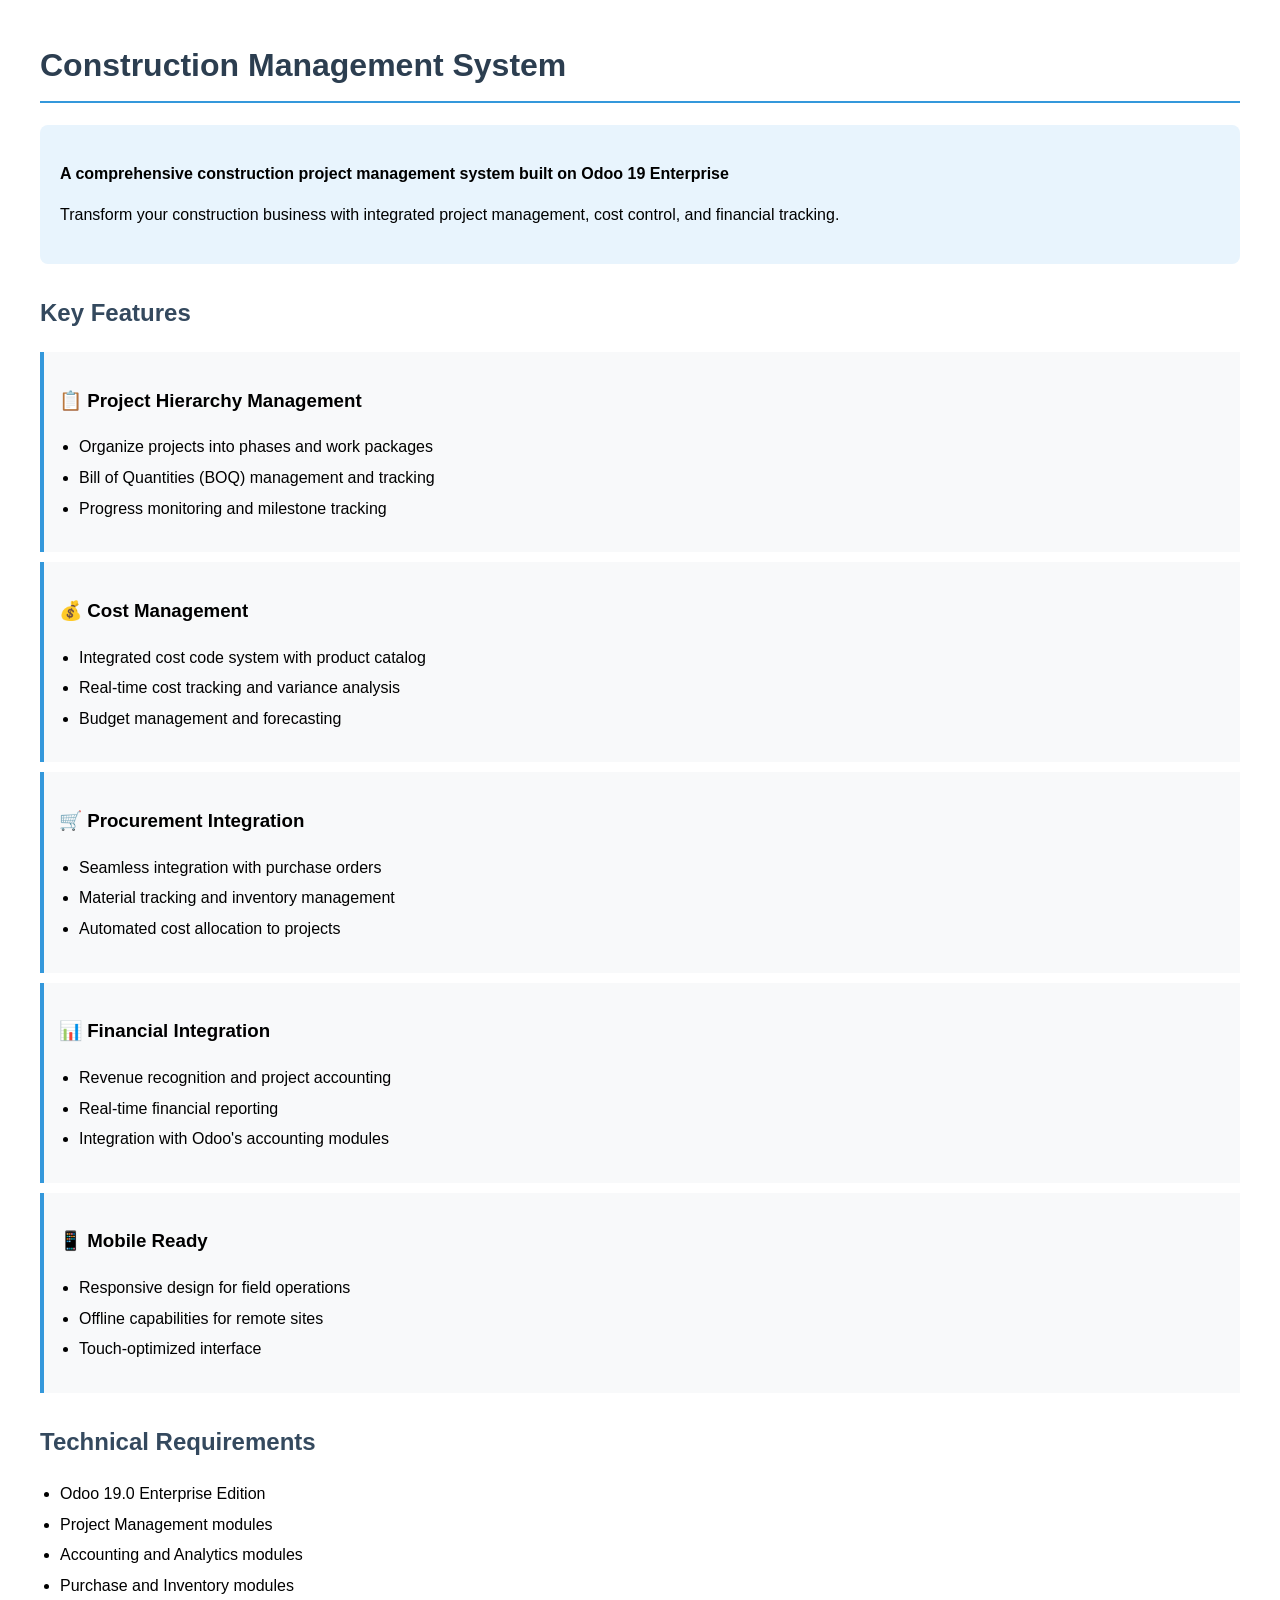
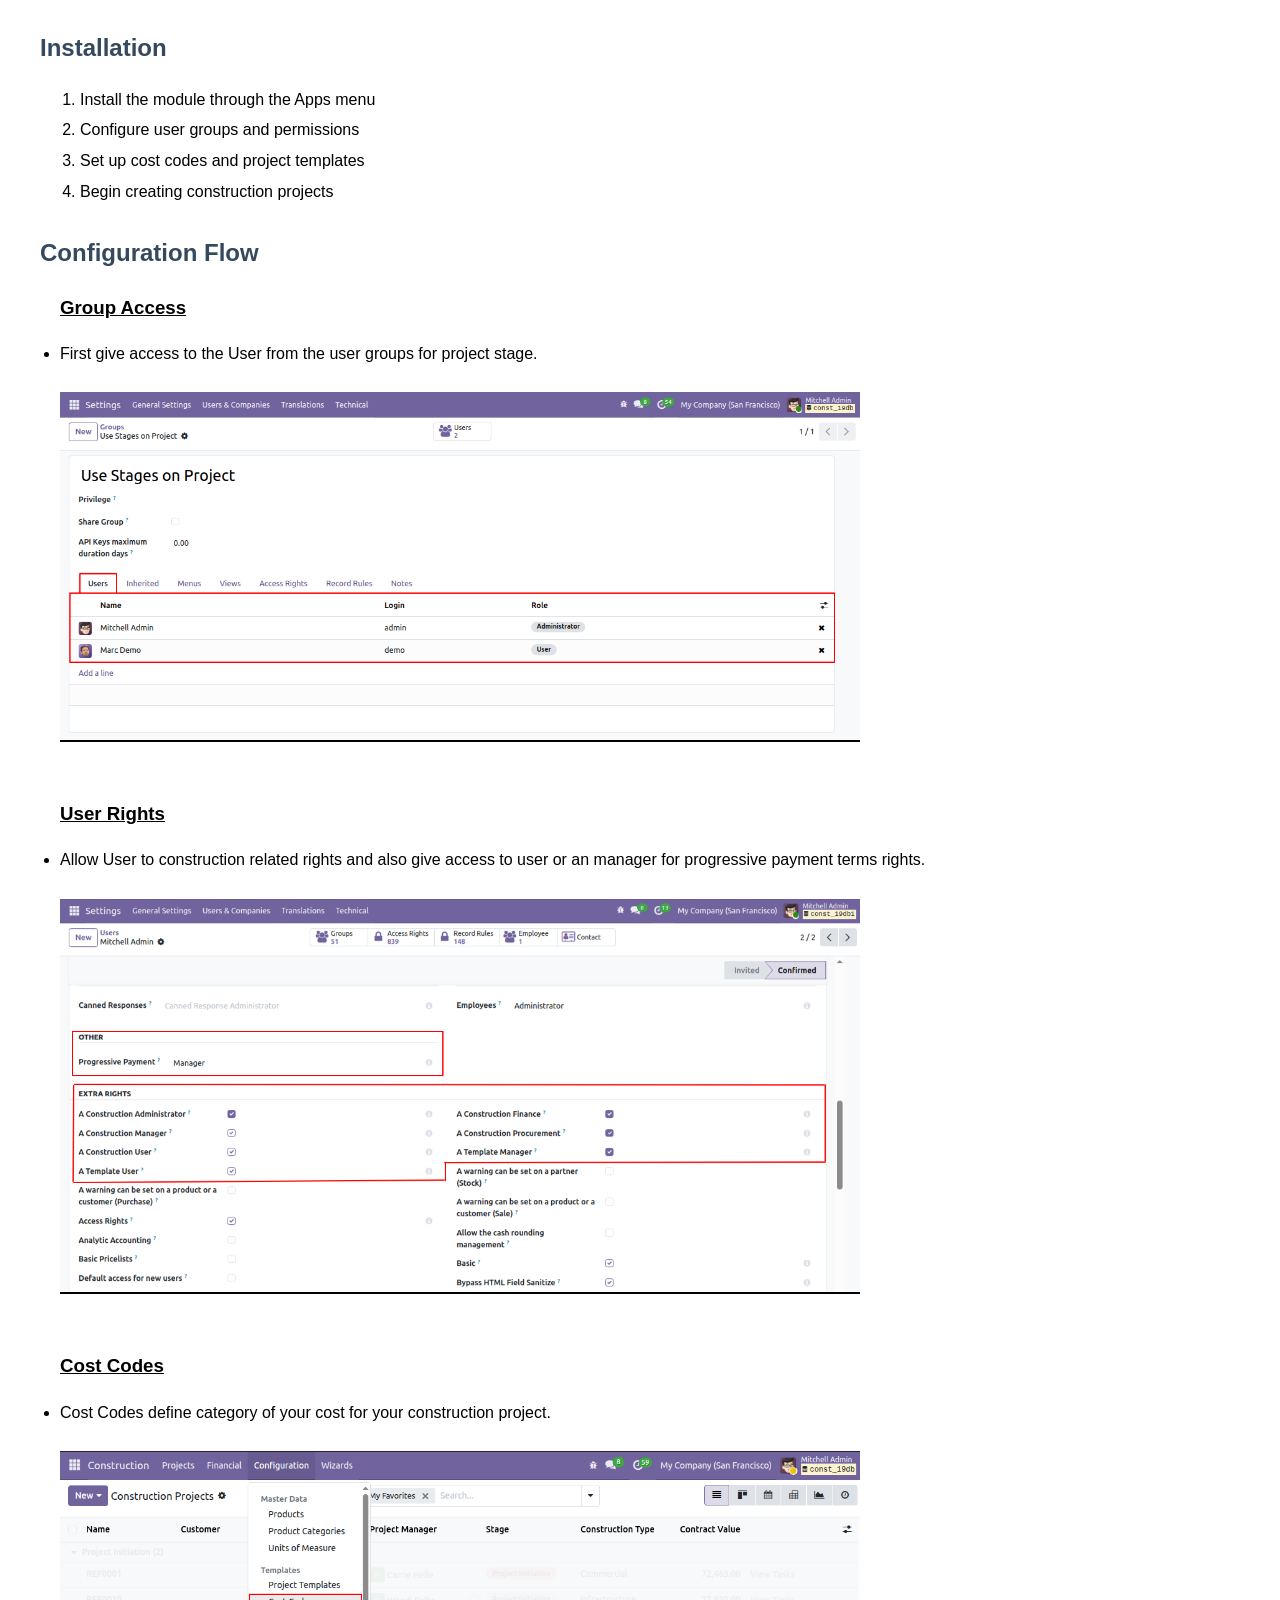
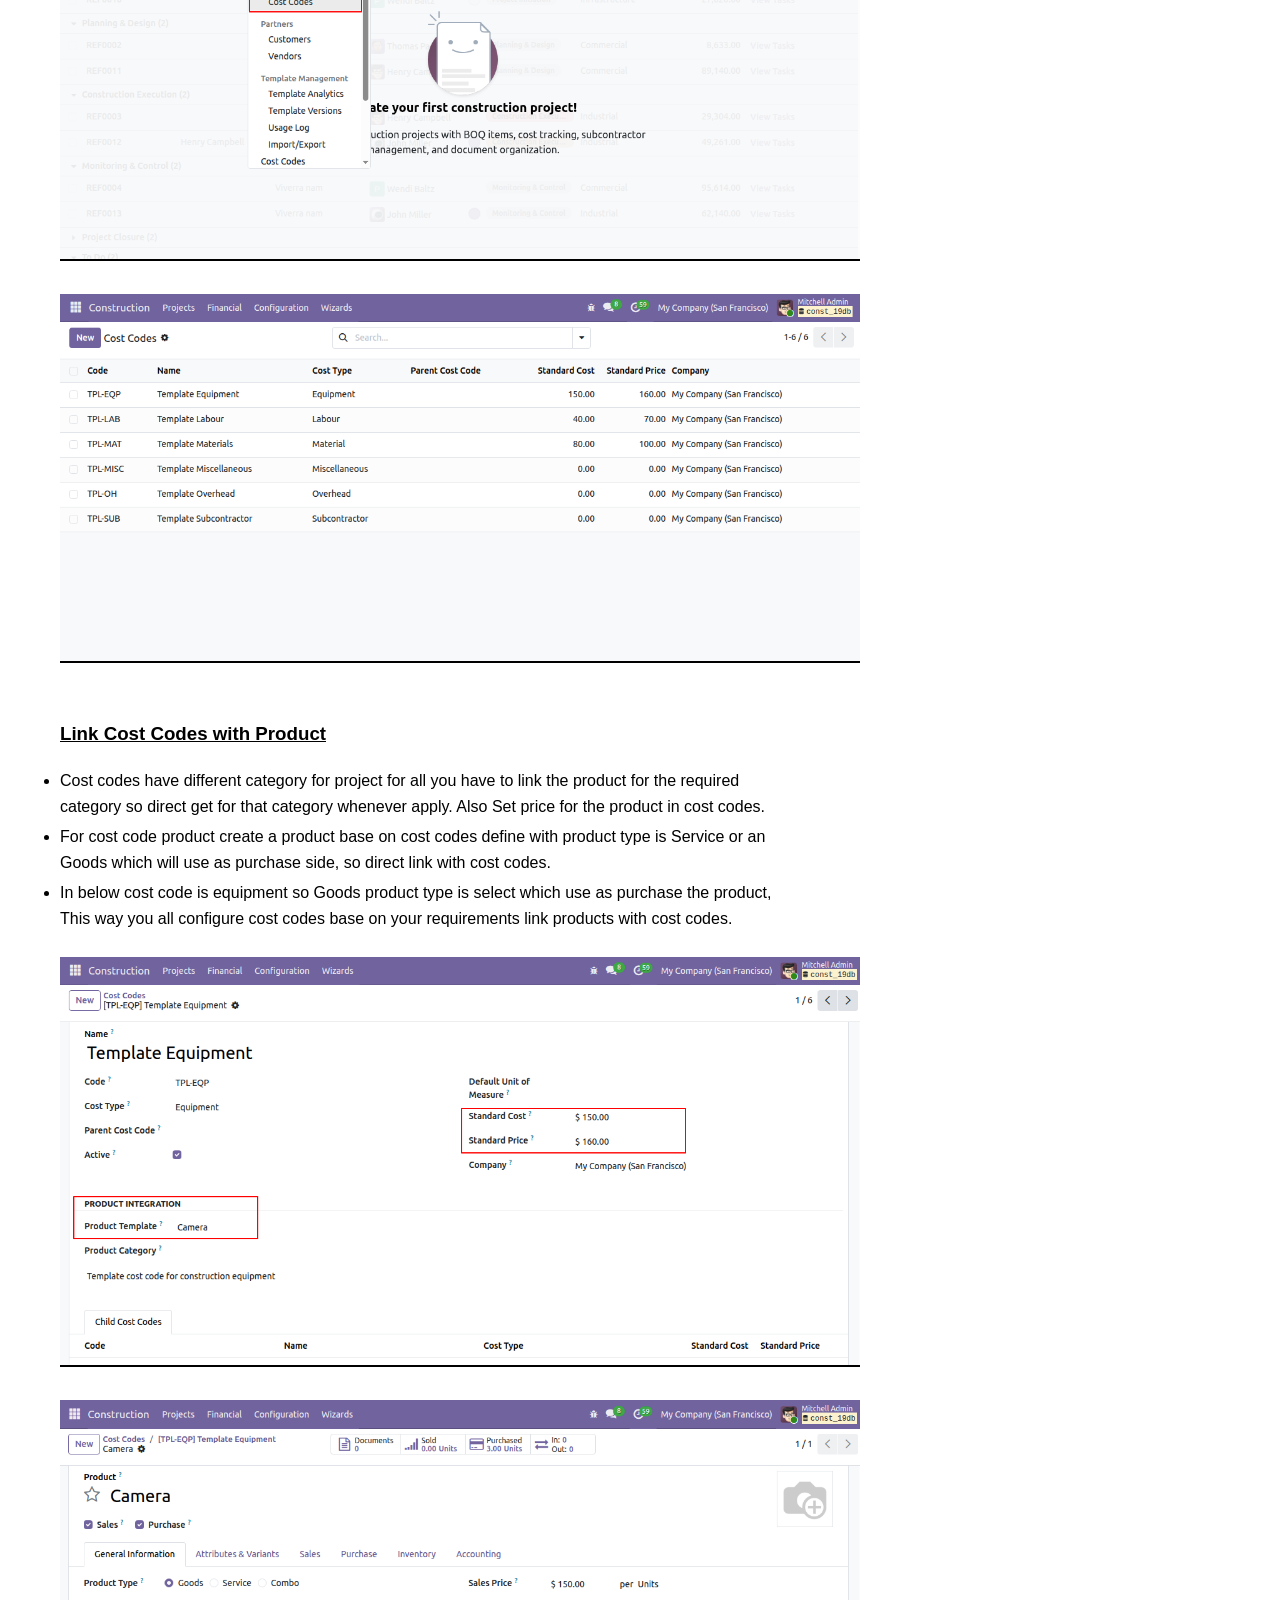
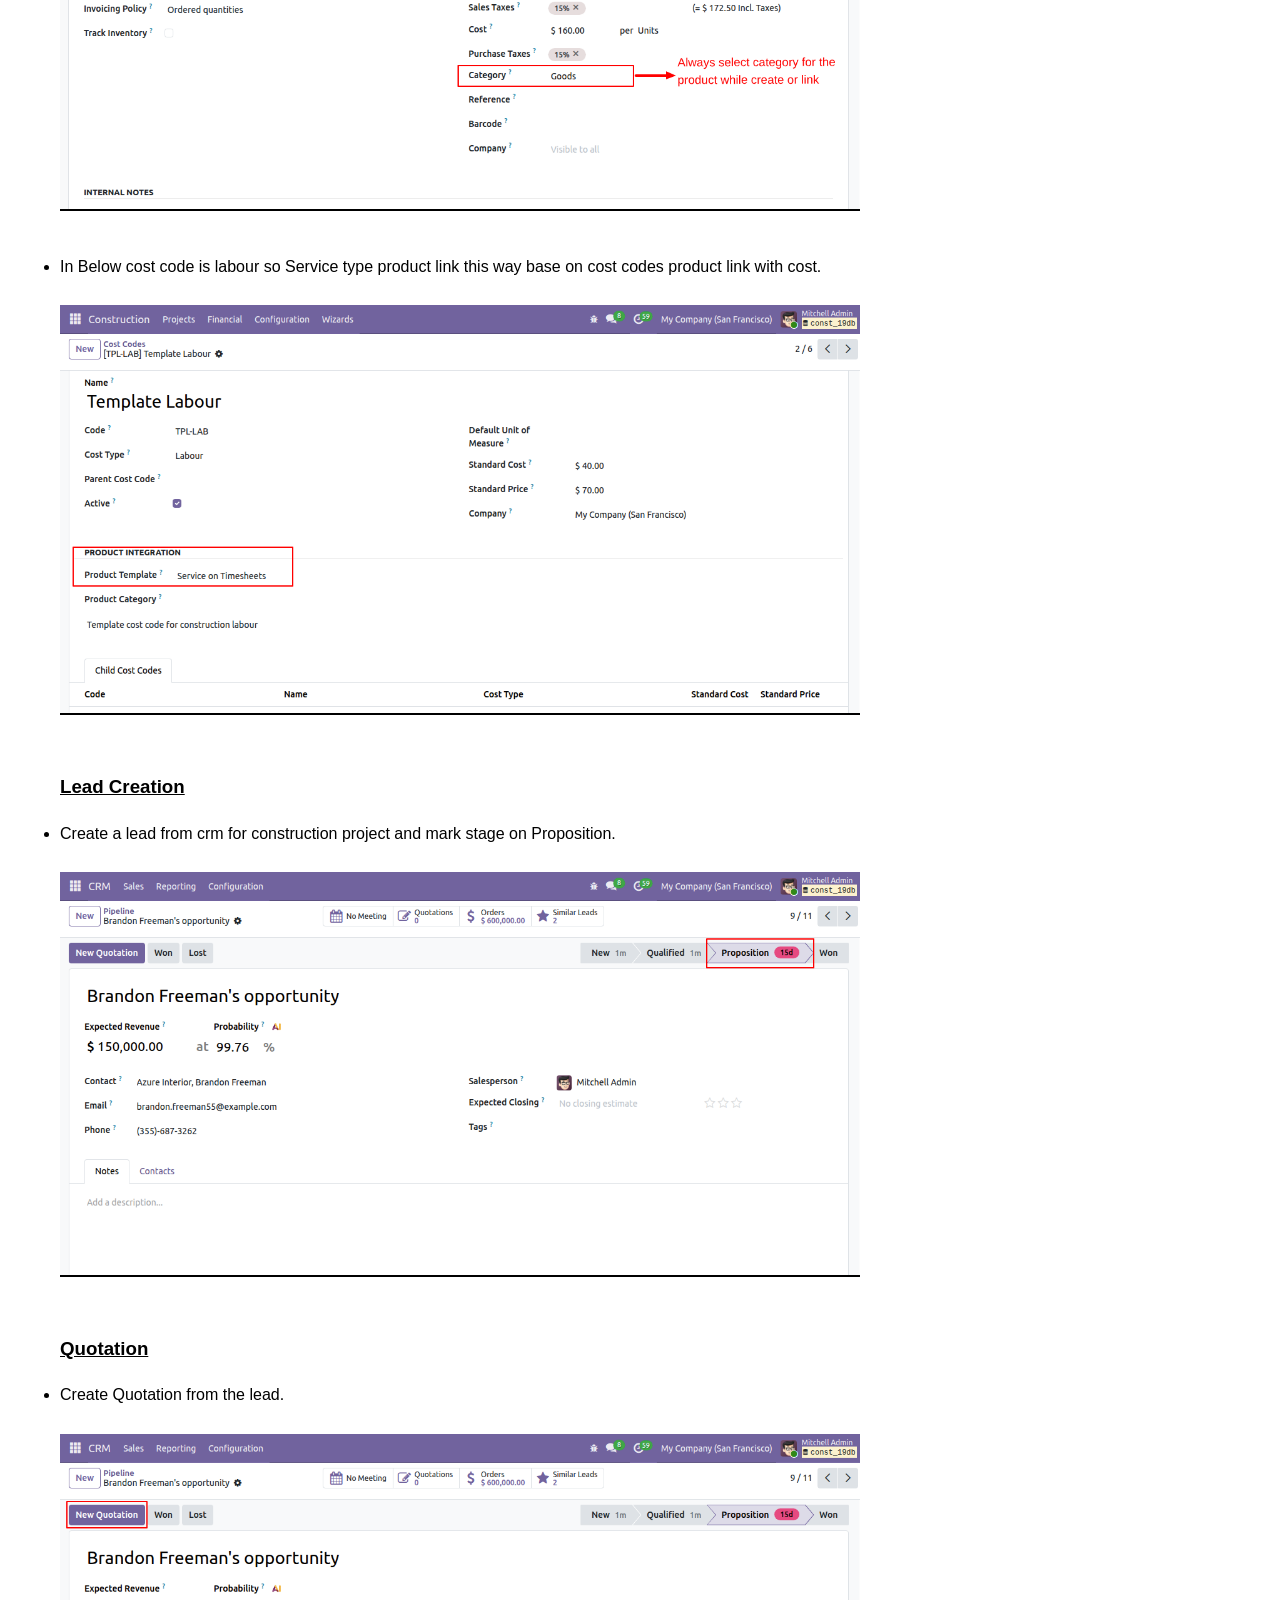
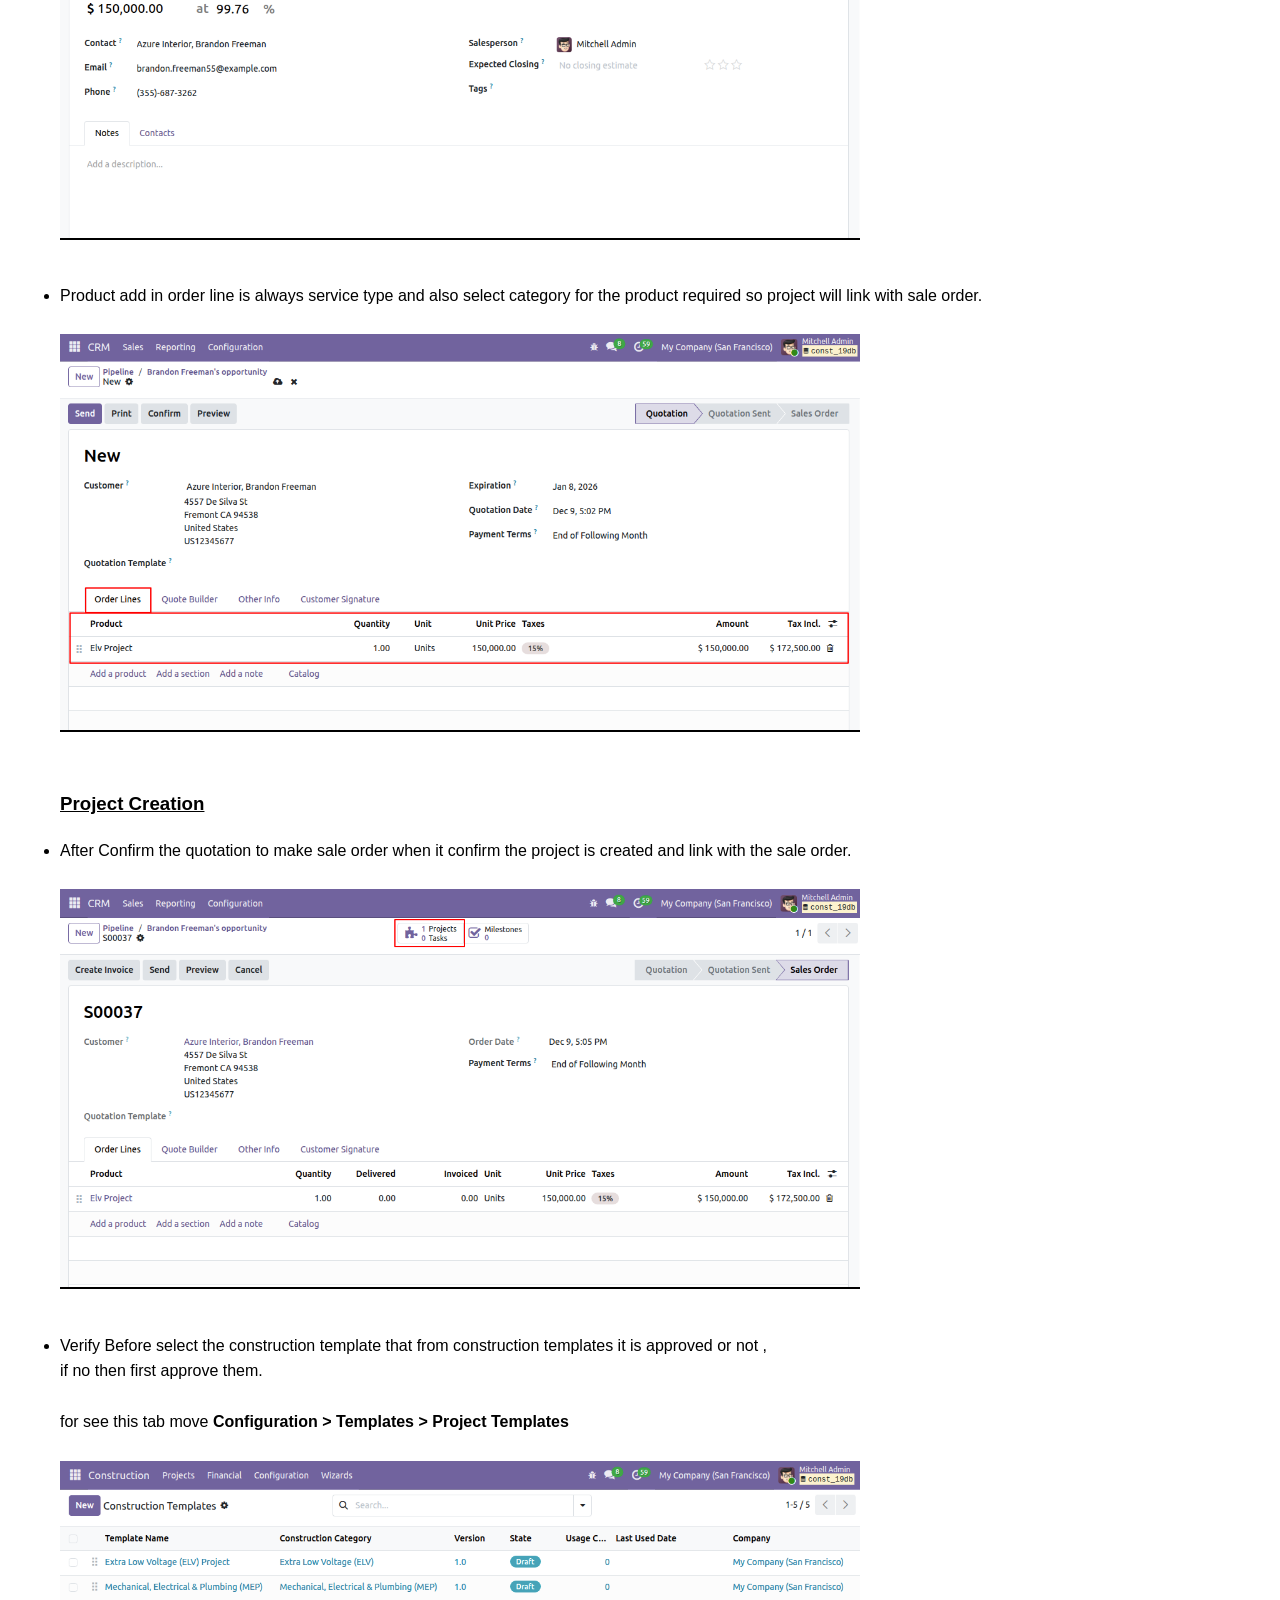
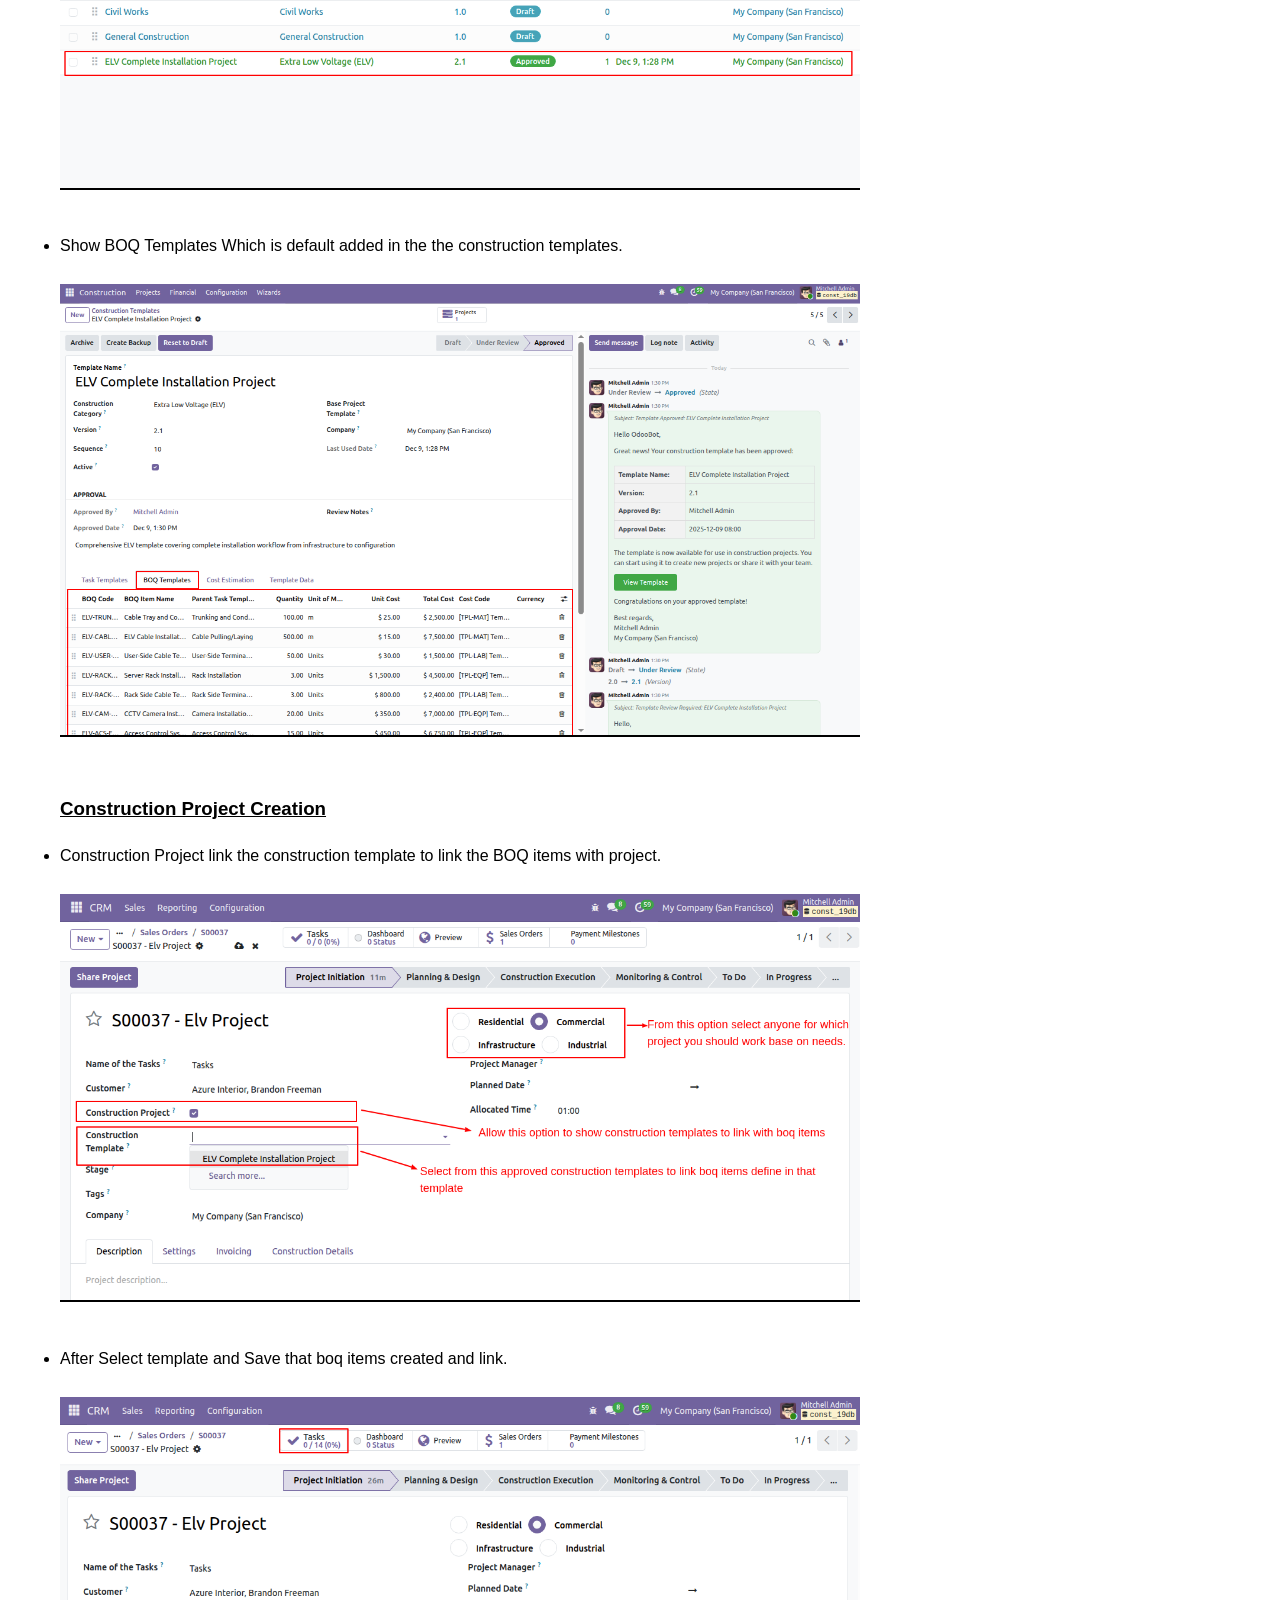
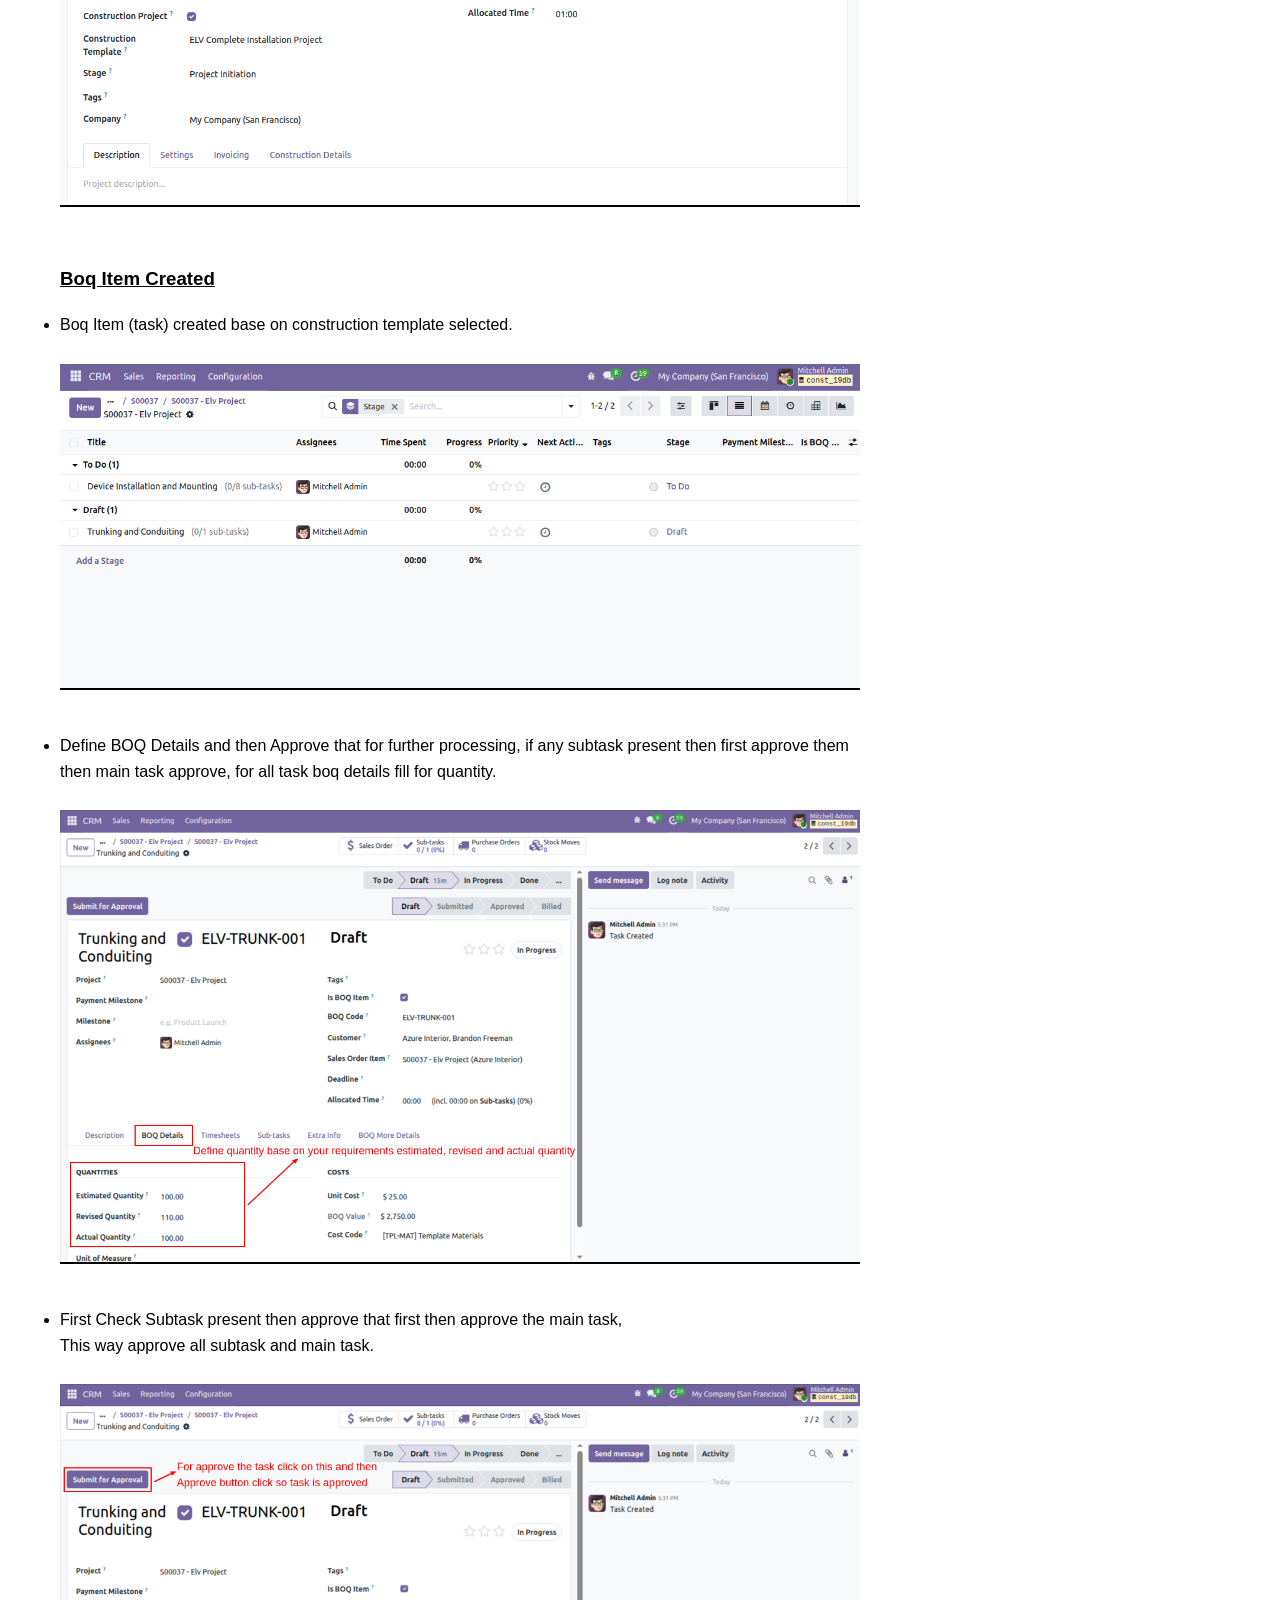
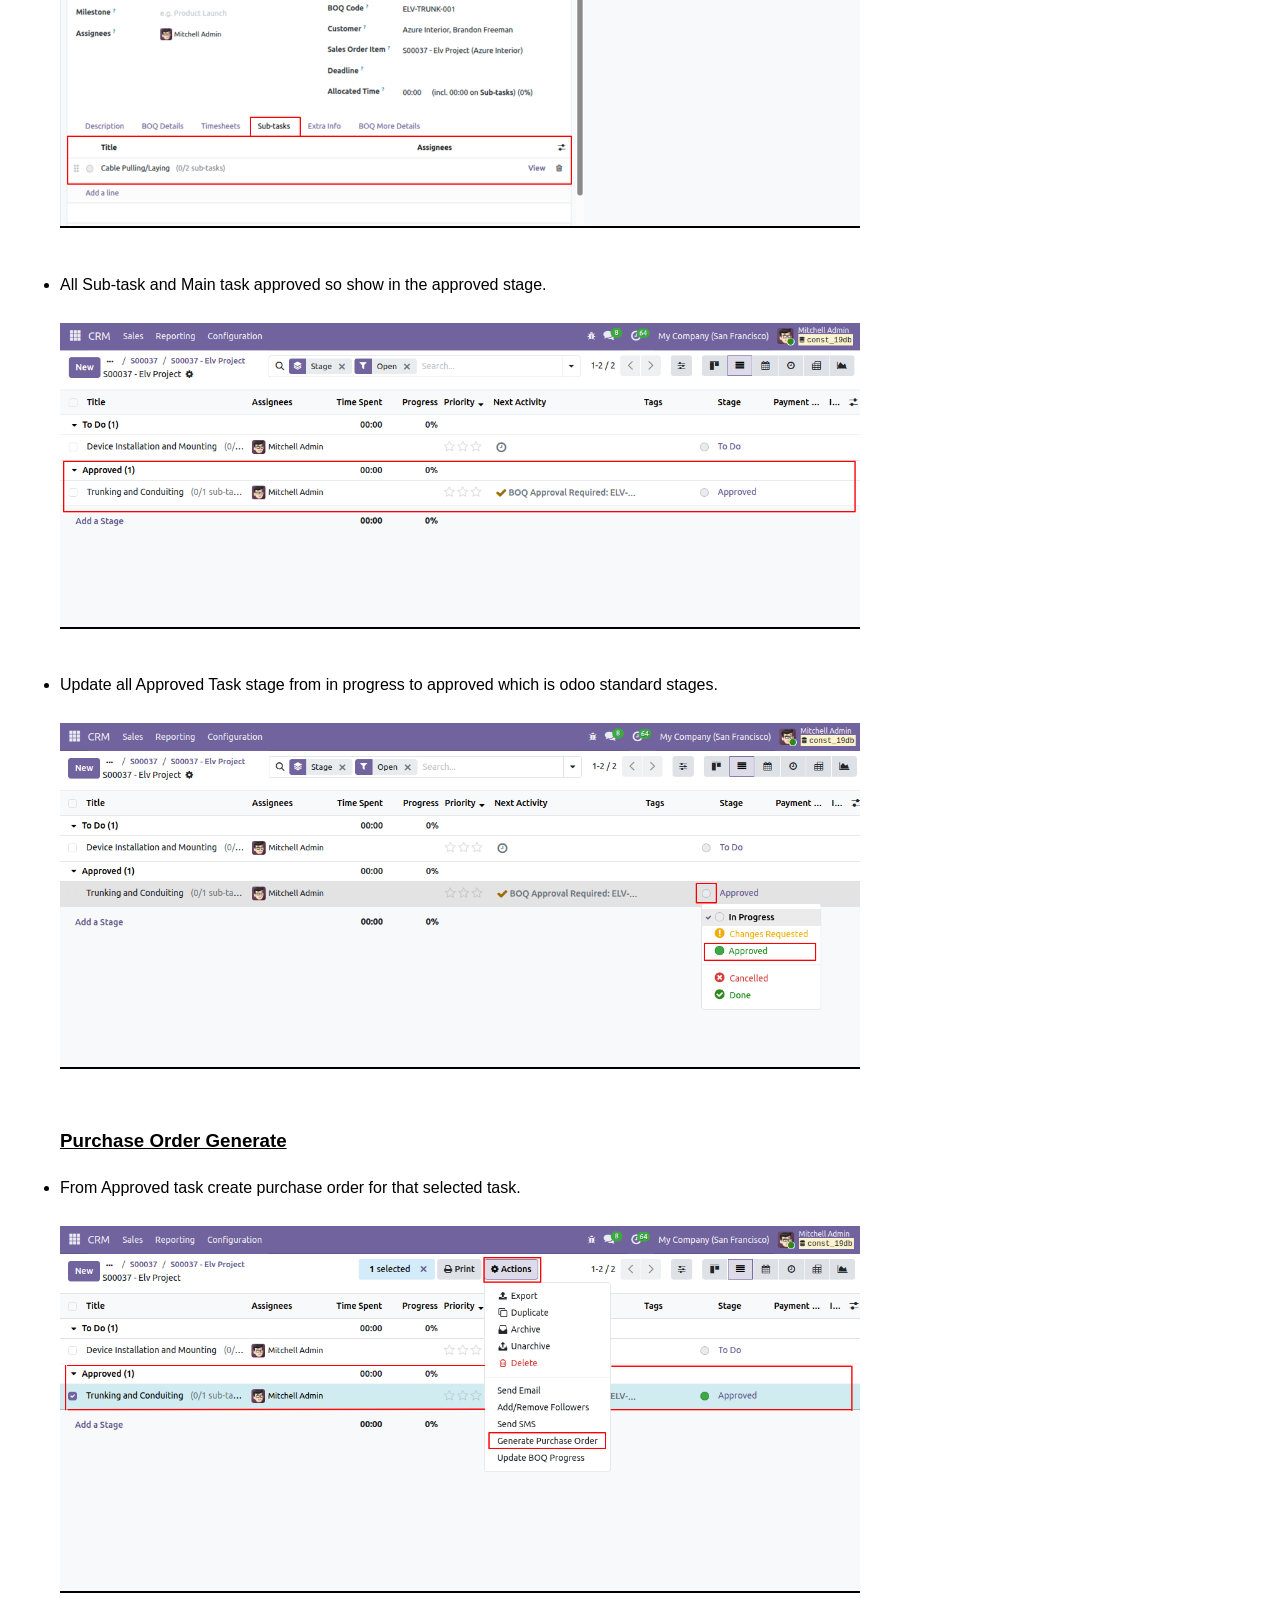
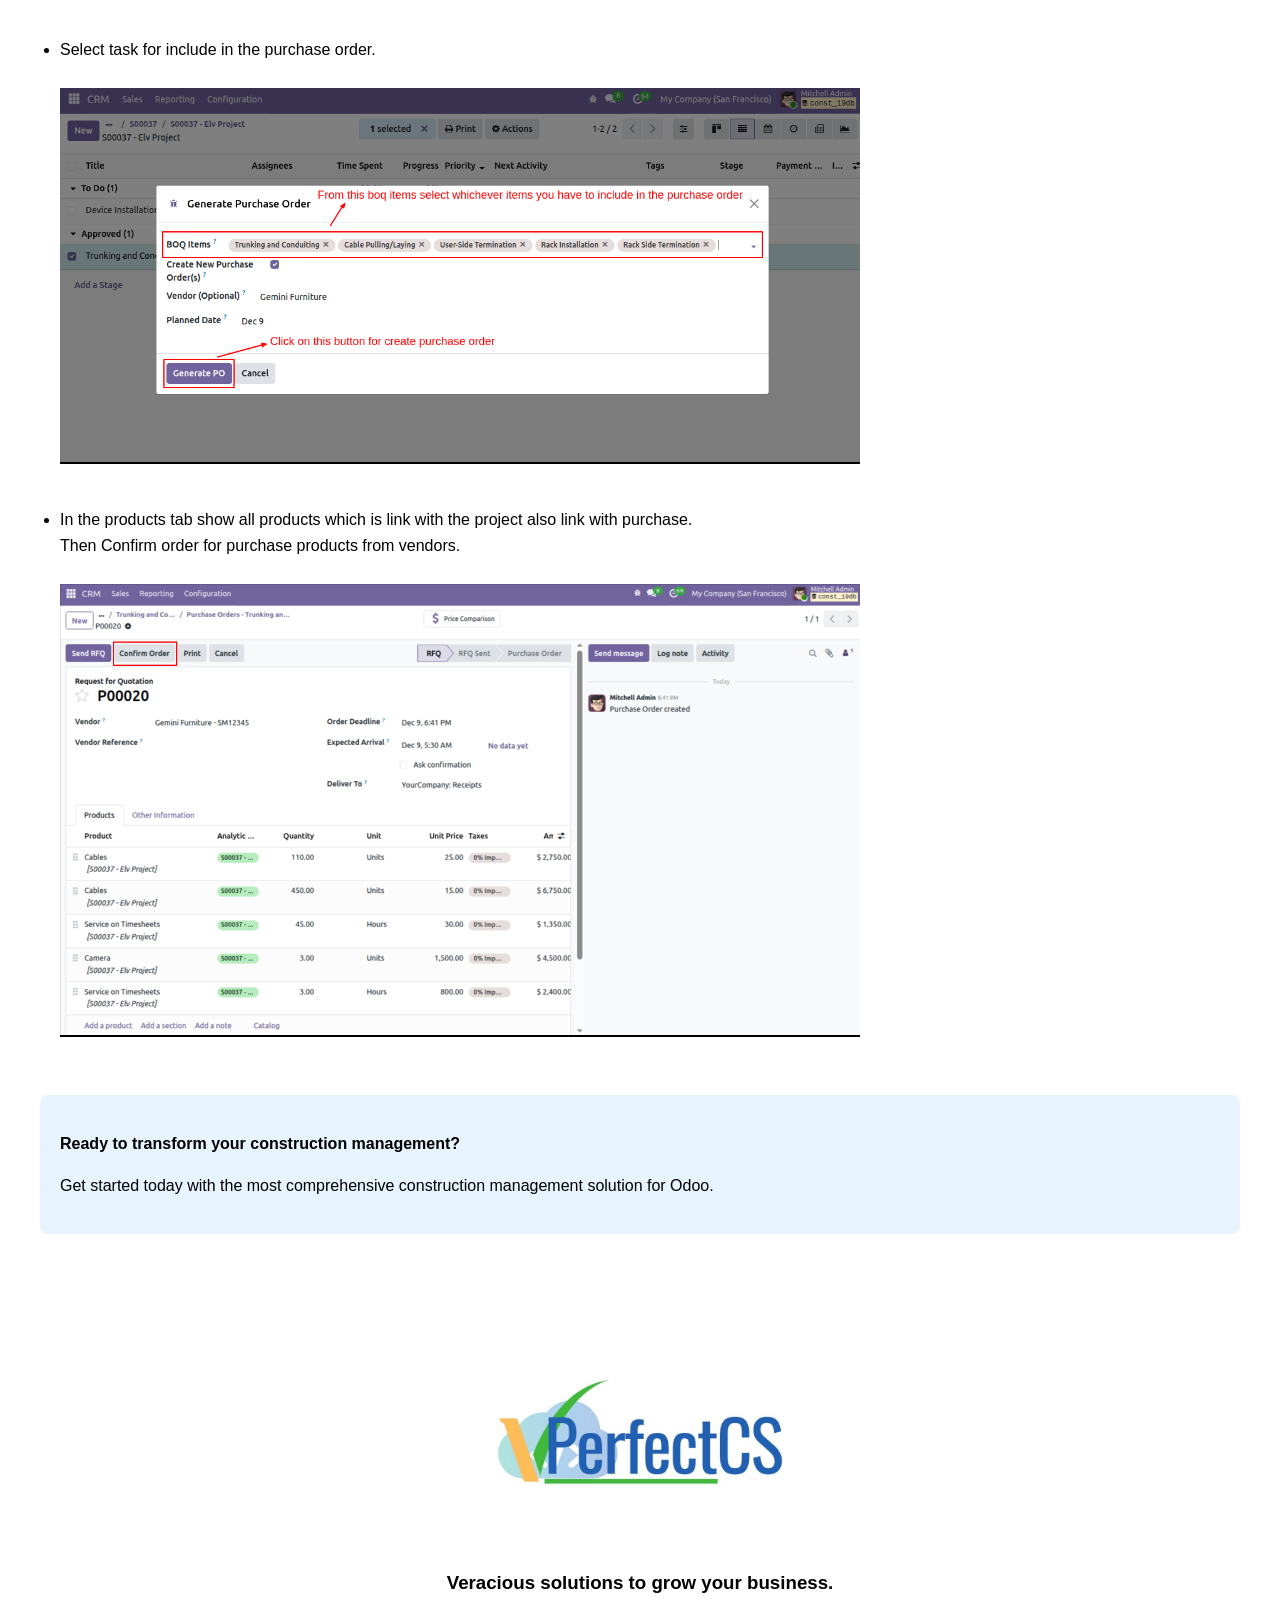
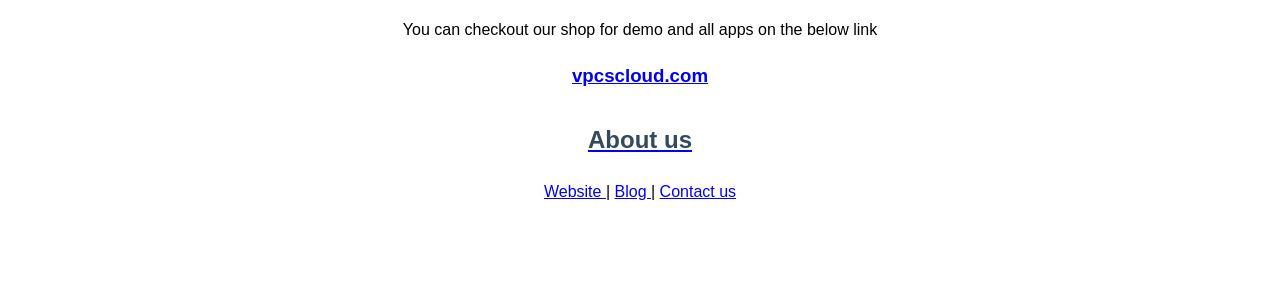
<file: construction_management/static/description/index.html>
<!DOCTYPE html>
<html>
<head>
    <meta charset="utf-8">
    <title>Construction Management</title>
    <style>
        body { font-family: Arial, sans-serif; line-height: 1.6; margin: 40px; }
        h1 { color: #2c3e50; border-bottom: 2px solid #3498db; padding-bottom: 10px; }
        h2 { color: #34495e; margin-top: 30px; }
        .feature { background: #f8f9fa; padding: 15px; margin: 10px 0; border-left: 4px solid #3498db; }
        .highlight { background: #e8f4fd; padding: 20px; border-radius: 8px; margin: 20px 0; }
        ul { padding-left: 20px; }
        li { margin: 5px 0; }
    </style>
</head>
<body>
    <h1>Construction Management System</h1>
    
    <div class="highlight">
        <p><strong>A comprehensive construction project management system built on Odoo 19 Enterprise</strong></p>
        <p>Transform your construction business with integrated project management, cost control, and financial tracking.</p>
    </div>

    <h2>Key Features</h2>
    
    <div class="feature">
        <h3>📋 Project Hierarchy Management</h3>
        <ul>
            <li>Organize projects into phases and work packages</li>
            <li>Bill of Quantities (BOQ) management and tracking</li>
            <li>Progress monitoring and milestone tracking</li>
        </ul>
    </div>

    <div class="feature">
        <h3>💰 Cost Management</h3>
        <ul>
            <li>Integrated cost code system with product catalog</li>
            <li>Real-time cost tracking and variance analysis</li>
            <li>Budget management and forecasting</li>
        </ul>
    </div>

    <div class="feature">
        <h3>🛒 Procurement Integration</h3>
        <ul>
            <li>Seamless integration with purchase orders</li>
            <li>Material tracking and inventory management</li>
            <li>Automated cost allocation to projects</li>
        </ul>
    </div>

    <div class="feature">
        <h3>📊 Financial Integration</h3>
        <ul>
            <li>Revenue recognition and project accounting</li>
            <li>Real-time financial reporting</li>
            <li>Integration with Odoo's accounting modules</li>
        </ul>
    </div>

    <div class="feature">
        <h3>📱 Mobile Ready</h3>
        <ul>
            <li>Responsive design for field operations</li>
            <li>Offline capabilities for remote sites</li>
            <li>Touch-optimized interface</li>
        </ul>
    </div>

    <h2>Technical Requirements</h2>
    <ul>
        <li>Odoo 19.0 Enterprise Edition</li>
        <li>Project Management modules</li>
        <li>Accounting and Analytics modules</li>
        <li>Purchase and Inventory modules</li>
    </ul>

    <h2>Installation</h2>
    <ol>
        <li>Install the module through the Apps menu</li>
        <li>Configure user groups and permissions</li>
        <li>Set up cost codes and project templates</li>
        <li>Begin creating construction projects</li>
    </ol>

    <h2>Configuration Flow</h2>
    <ul>
        <h3><u>Group Access</u></h3>
        <li>
            First give access to the User from the user groups for project stage.
            <br><br>
            <img src="stage_access.png" alt="Project Stage Access" style="width:100%; max-width:800px; border-bottom: 2px solid #000;">
        </li><br>

        <h3><u>User Rights</u></h3>
        <li>
            Allow User to construction related rights and also give access to user or an manager for progressive payment terms rights.
            <br><br>
            <img src="user_allow.png" alt="User Allow" style="width:100%; max-width:800px; border-bottom: 2px solid #000;">
        </li><br>

        <h3><u>Cost Codes</u></h3>
        <li>
            Cost Codes define category of your cost for your construction project.
            <br><br>
            <img src="cost_code_option.png" alt="cost codes" style="width:100%; max-width:800px; border-bottom: 2px solid #000;"><br><br>
            <img src="cost_codes_templates.png" alt="cost codes" style="width:100%; max-width:800px; border-bottom: 2px solid #000;">
        </li><br>

        <h3><u>Link Cost Codes with Product</u></h3>
        <li>
            Cost codes have different category for project for all you have to link the product for the required <br>
            category so direct get for that category whenever apply. Also Set price for the product in cost codes.
        </li>

        <li>
            For cost code product create a product base on cost codes define with product type is Service or an <br>Goods which will use as purchase side, so direct link with cost codes.
        </li>

        <li>
            In below cost code is equipment so Goods product type is select which use as purchase the product, <br>This way you all configure cost codes base on your requirements link products with cost codes.
            <br><br>
            <img src="cost_codes_form.png" alt="cost codes form" style="width:100%; max-width:800px; border-bottom: 2px solid #000;"><br><br>
            <img src="product_creation.png" alt="product create" style="width:100%; max-width:800px; border-bottom: 2px solid #000;">
        </li><br>

        <li>
            In Below cost code is labour so Service type product link this way base on cost codes product link with cost.
            <br><br>
            <img src="service_product.png" alt="cost codes" style="width:100%; max-width:800px; border-bottom: 2px solid #000;">
        </li><br>

        <h3><u>Lead Creation</u></h3>
        <li>
            Create a lead from crm for construction project and mark stage on Proposition.
            <br><br>
            <img src="crm_lead.png" alt="crm lead" style="width:100%; max-width:800px; border-bottom: 2px solid #000;">
        </li><br>

        <h3><u>Quotation</u></h3>
        <li>
            Create Quotation from the lead.
            <br><br>
            <img src="quotation_create.png" alt="quotation" style="width:100%; max-width:800px; border-bottom: 2px solid #000;">
        </li><br>

        <li>
            Product add in order line is always service type and also select category for the product required so project will link with sale order.
            <br><br>
            <img src="product_link.png" alt="product" style="width:100%; max-width:800px; border-bottom: 2px solid #000;">
        </li><br>

        <h3><u>Project Creation</u></h3>
        <li>
            After Confirm the quotation to make sale order when it confirm the project is created and link with the sale order.
            <br><br>
            <img src="project_link.png" alt="project" style="width:100%; max-width:800px; border-bottom: 2px solid #000;">
        </li><br>

        <li>
            Verify Before select the construction template that from construction templates it is approved or not ,<br> if no then first approve them.  <br><br>for see this tab move<b>  Configuration > Templates > Project Templates</b>
            <br><br>
            <img src="construction_temp.png" alt="construction template" style="width:100%; max-width:800px; border-bottom: 2px solid #000;">
        </li><br>

        <li>
            Show BOQ Templates Which is default added in the the construction templates.
            <br><br>
            <img src="boq_templates.png" alt="construction template" style="width:100%; max-width:800px; border-bottom: 2px solid #000;">
        </li><br>

        <h3><u>Construction Project Creation</u></h3>
        <li>
            Construction Project link the construction template to link the BOQ items with project.
            <br><br>
            <img src="boq_items_link.png" alt="Link boq items" style="width:100%; max-width:800px; border-bottom: 2px solid #000;">
        </li><br>

        <li>
            After Select template and Save that boq items created and link.
            <br><br>
            <img src="boq_items.png" alt="boq items" style="width:100%; max-width:800px; border-bottom: 2px solid #000;">
        </li><br>

        <h3><u>Boq Item Created</u></h3>
        <li>
            Boq Item (task) created base on construction template selected.
            <br><br>
            <img src="boq_items_show.png" alt="show items" style="width:100%; max-width:800px; border-bottom: 2px solid #000;">
        </li><br>

        <li>
            Define BOQ Details and then Approve that for further processing, if any subtask present then first approve them <br> then main task approve, for all task boq details fill for quantity.
            <br><br>
            <img src="boq_details.png" alt="boq details" style="width:100%; max-width:800px; border-bottom: 2px solid #000;">
        </li><br>

        <li>
            First Check Subtask present then approve that first then approve the main task,<br>This way approve all subtask and main task.
            <br><br>
            <img src="subtask.png" alt="sub-task" style="width:100%; max-width:800px; border-bottom: 2px solid #000;">
        </li><br>

        <li>
            All Sub-task and Main task approved so show in the approved stage.
            <br><br>
            <img src="approved_task.png" alt="approved-task" style="width:100%; max-width:800px; border-bottom: 2px solid #000;">
        </li><br>

        <li>
            Update all Approved Task stage from in progress to approved which is odoo standard stages.
            <br><br>
            <img src="approve_stage.png" alt="stage-approved" style="width:100%; max-width:800px; border-bottom: 2px solid #000;">
        </li><br>

        <h3><u>Purchase Order Generate</u></h3>
        <li>
            From Approved task create purchase order for that selected task.
            <br><br>
            <img src="generate_purchase_order.png" alt="generate po" style="width:100%; max-width:800px; border-bottom: 2px solid #000;">
        </li><br>

        <li>
            Select task for include in the purchase order.
            <br><br>
            <img src="purchase_order_item.png" alt="purchase order item" style="width:100%; max-width:800px; border-bottom: 2px solid #000;">
        </li><br>

        <li>
            In the products tab show all products which is link with the project also link with purchase.<br>Then Confirm order for purchase products from vendors. 
            <br><br>
            <img src="purchase_order_confirm.png" alt="confirm purchase order" style="width:100%; max-width:800px; border-bottom: 2px solid #000;">
        </li><br>
    </ul>

    <div class="highlight">
        <p><strong>Ready to transform your construction management?</strong></p>
        <p>Get started today with the most comprehensive construction management solution for Odoo.</p>
    </div>

    <center>
        <section class="oe_container oe_dark" style="padding: 30px;">
            <div class="oe_container oe_dark" style="padding: 30px;">
                <div class="oe_spaced">
                    <a href="http://www.vperfectcs.com" target="_blank">
                        <h2 class="oe_slogan" style="color:#875A7B;">
                            <img src="VPerfectCS.jpeg" width="35%" height="50%">
                        </h2>
                    </a>
                    <h3 class="oe_slogan">Veracious solutions to grow your business.</h3>
                </div>
                <div class="text-center">
                    You can checkout our shop for demo and all apps on the below link <br/>
                    <h3><a href="https://vpcscloud.com/shop" target="_blank">vpcscloud.com</a></h3>
                </div>
                <div class="text-center">
                    <a href="https://vperfectcs.com/aboutus" target="_blank">
                        <h2>About us</h2>
                    </a>
                    <div>
                        <a href="http://www.vperfectcs.com/" target="_blank">
                            Website
                        </a> |
                        <a href="http://www.vperfectcs.com/blog/our-blog-1" target="_blank">
                            Blog
                        </a> |
                        <a href="http://www.vperfectcs.com/contactus" target="_blank">
                            Contact us
                        </a>
                    </div>
                </div>
            </div>
        </section>
    </center>
</body>
</html>
</file>
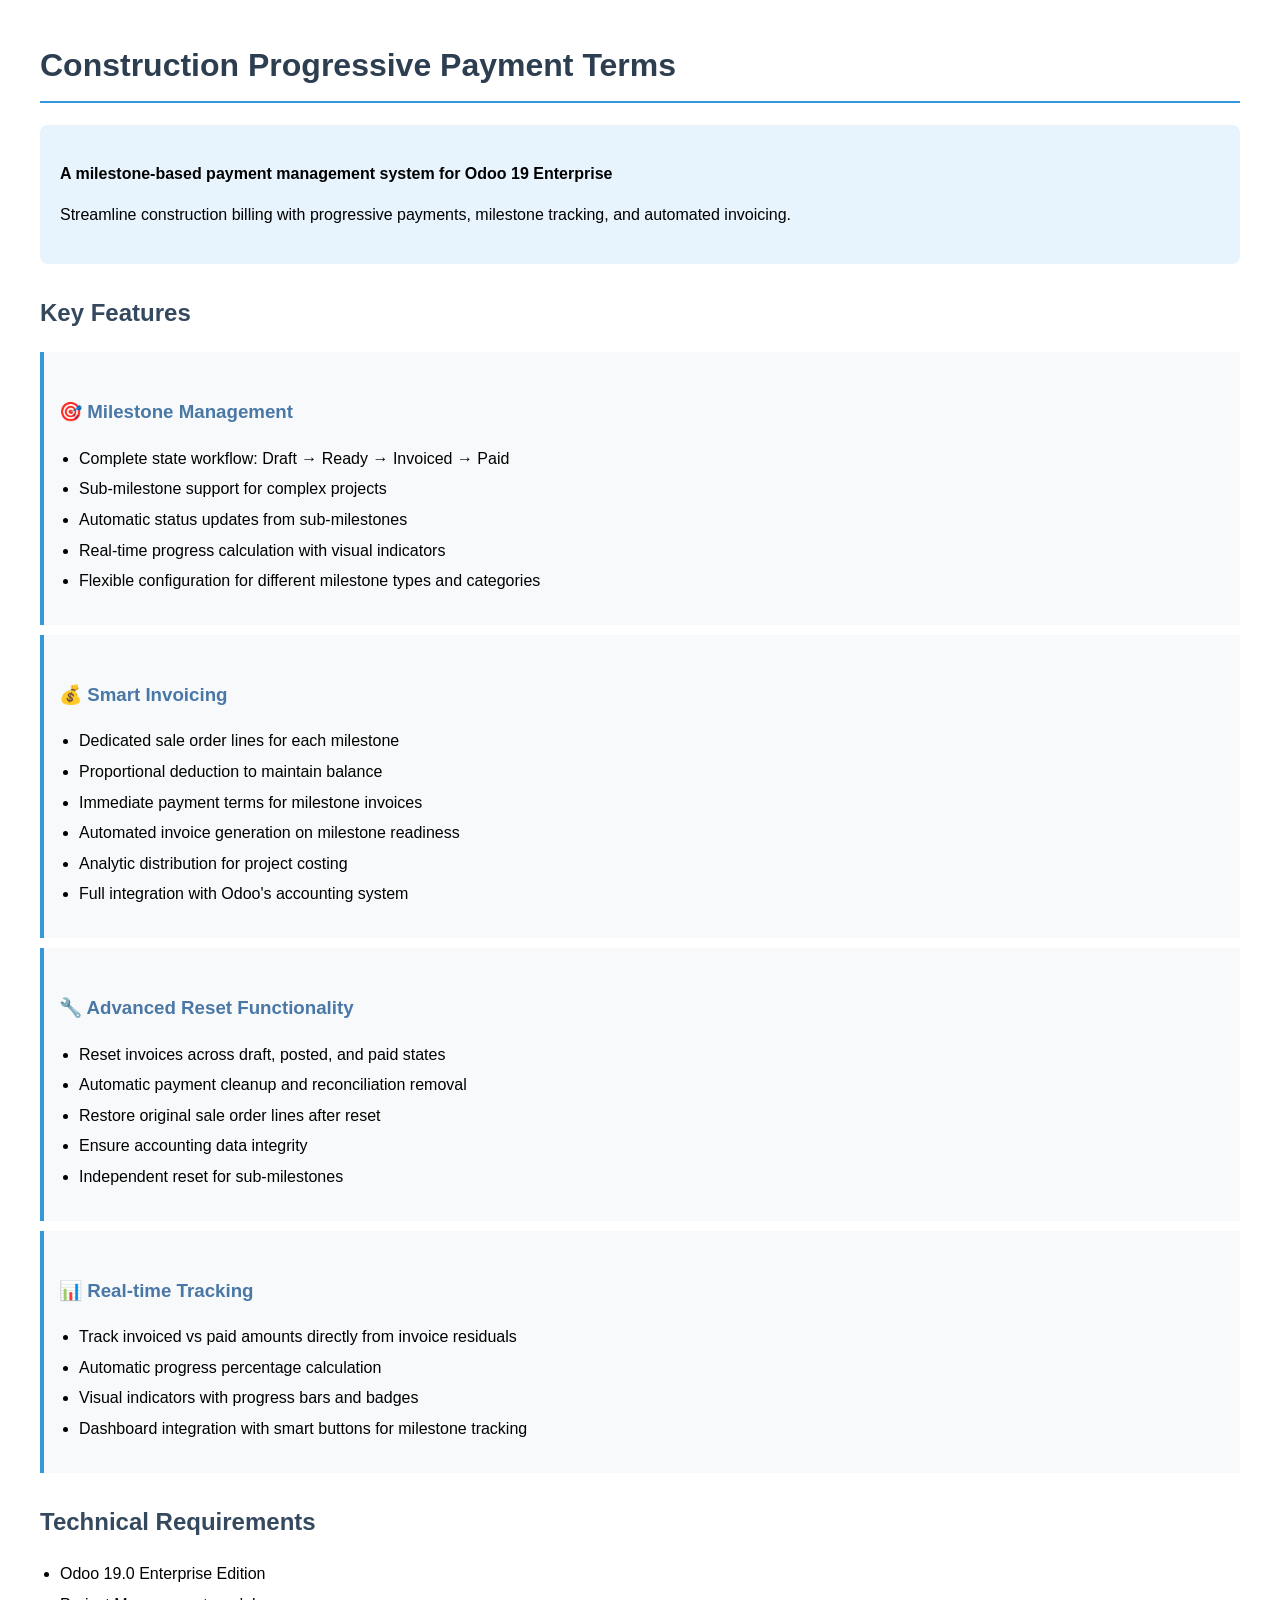
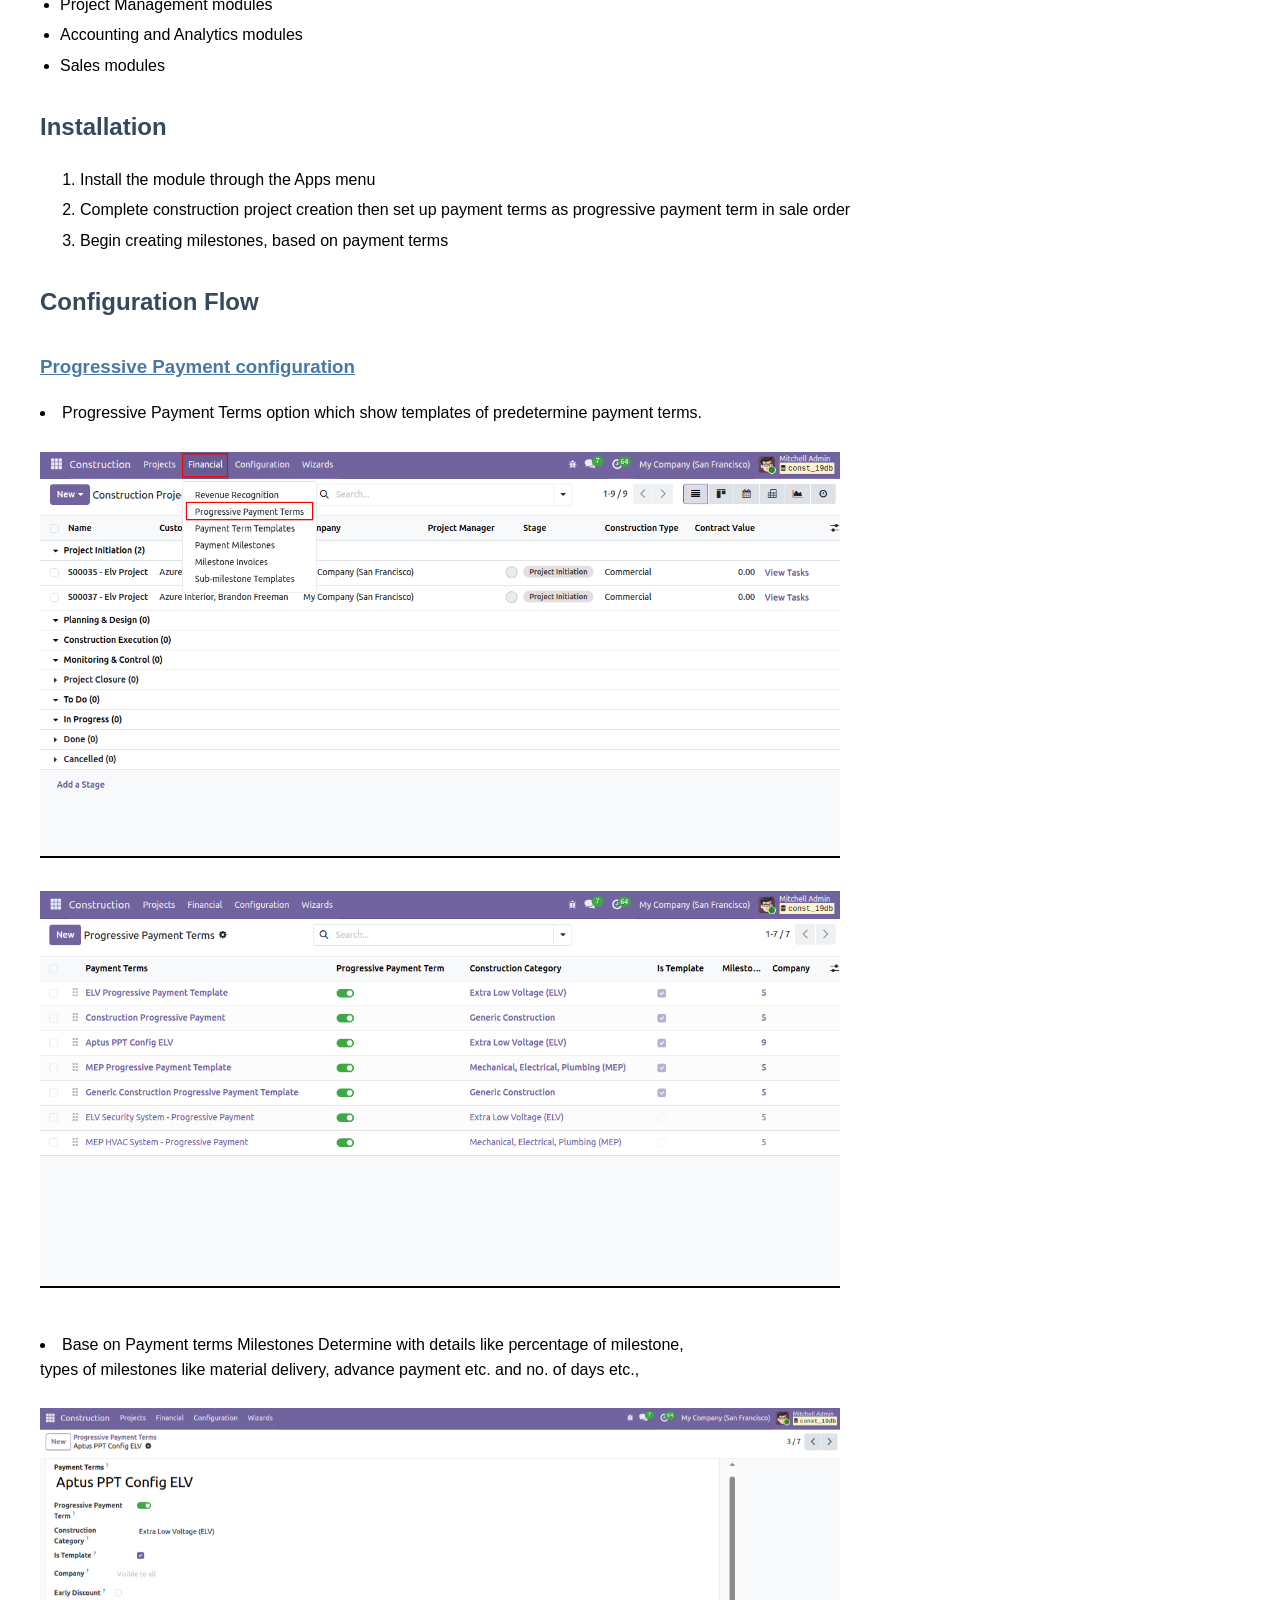
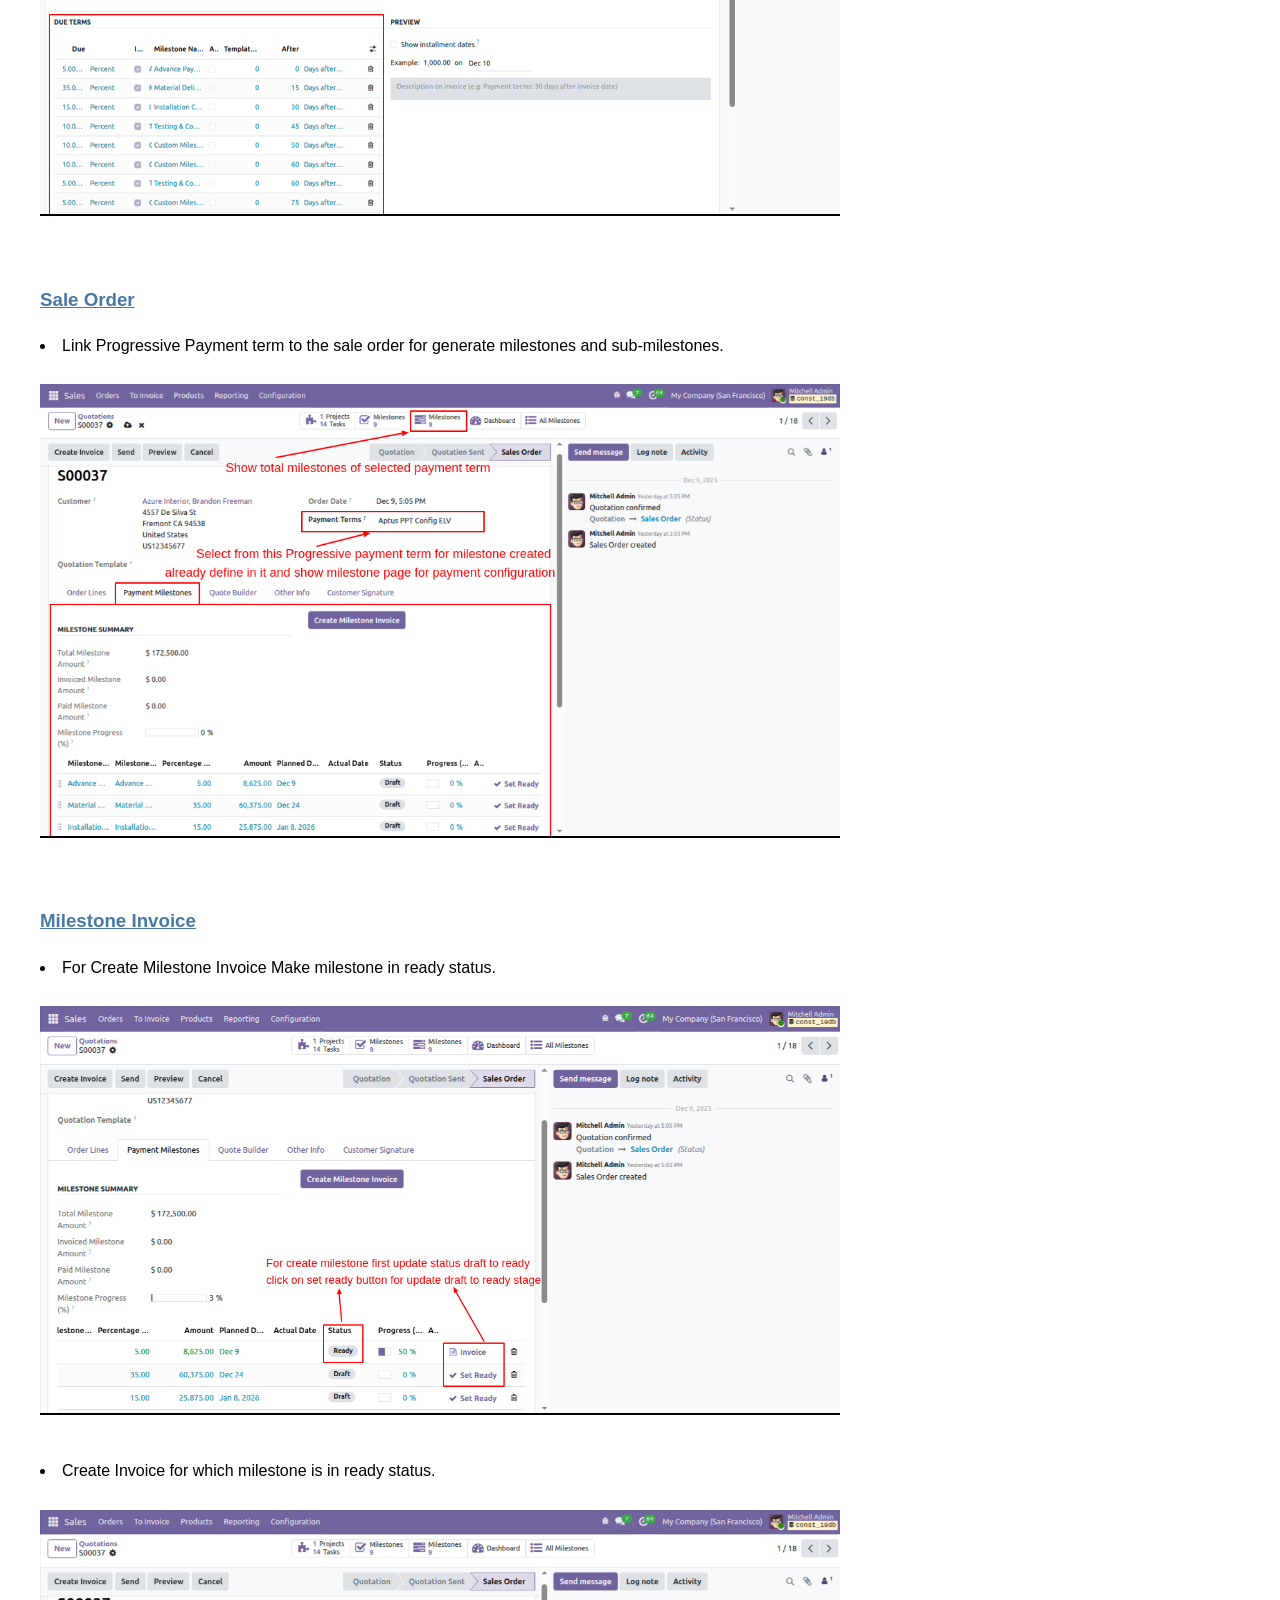
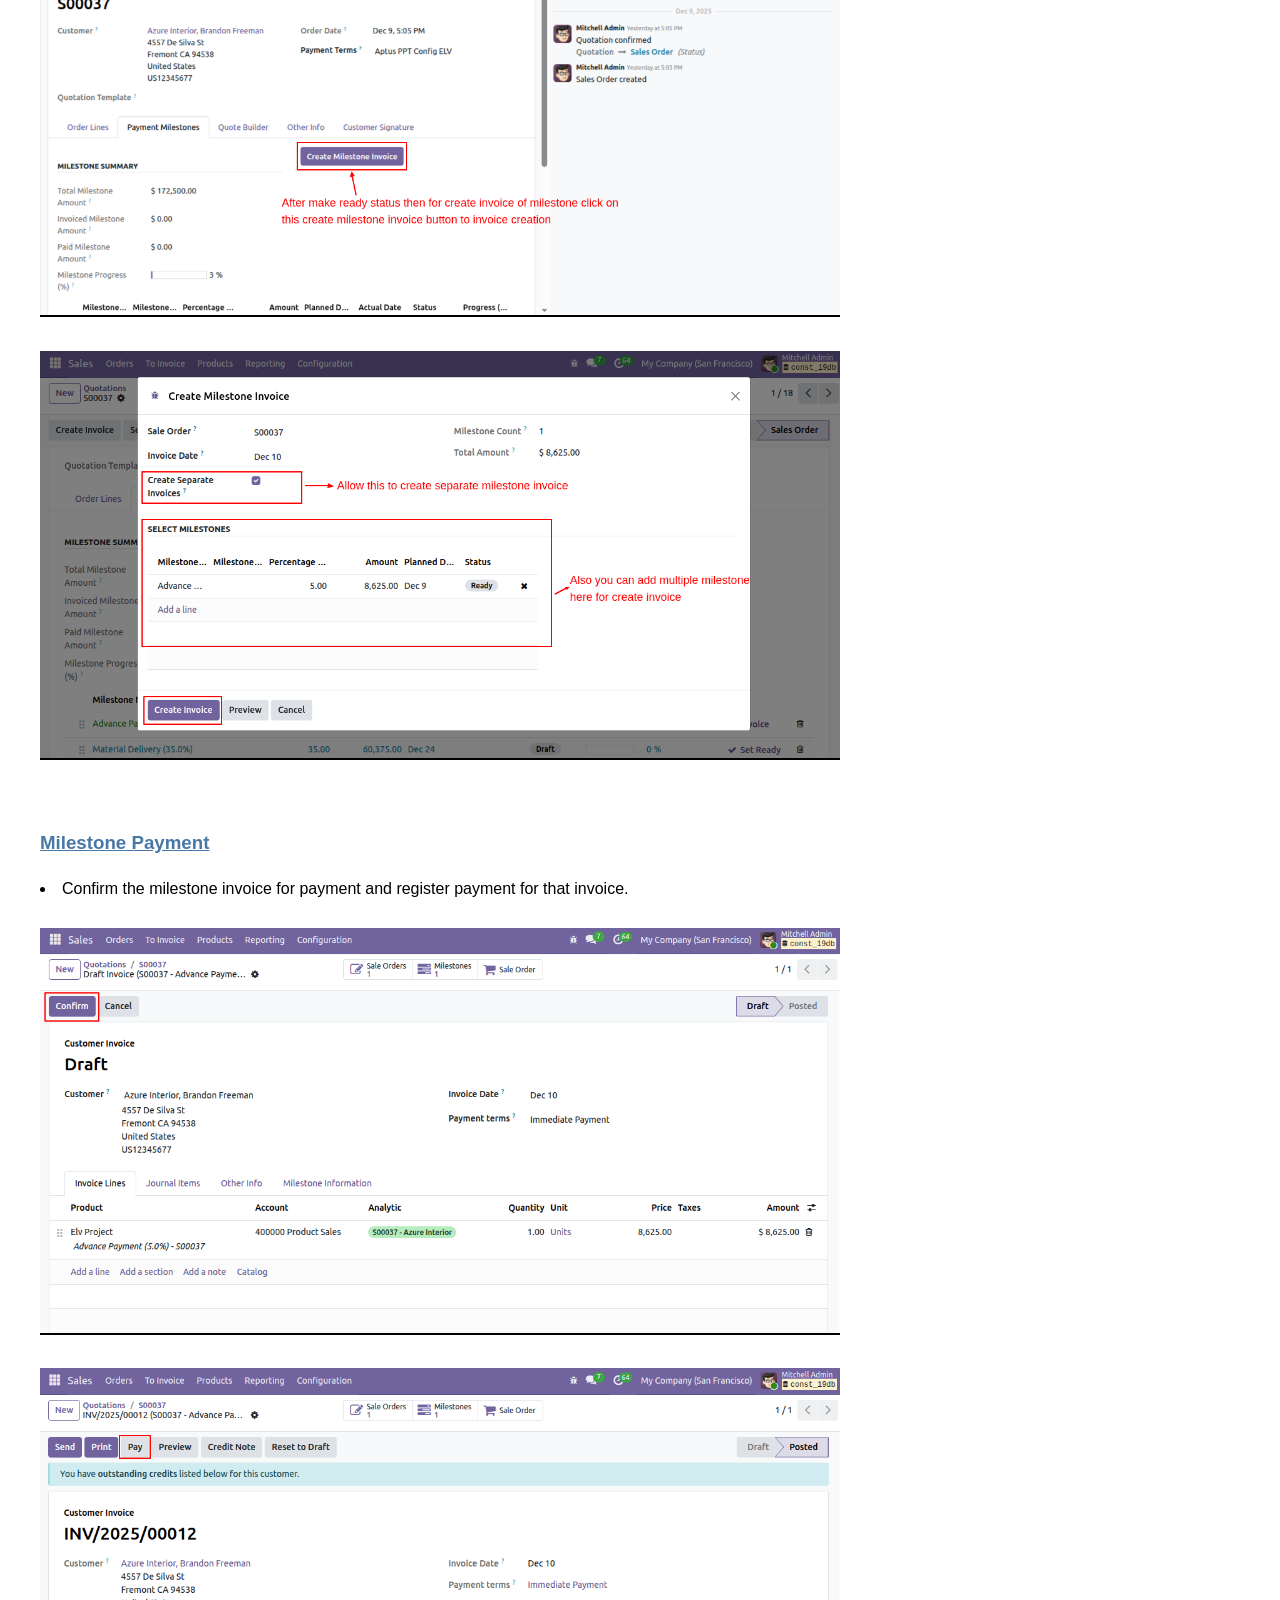
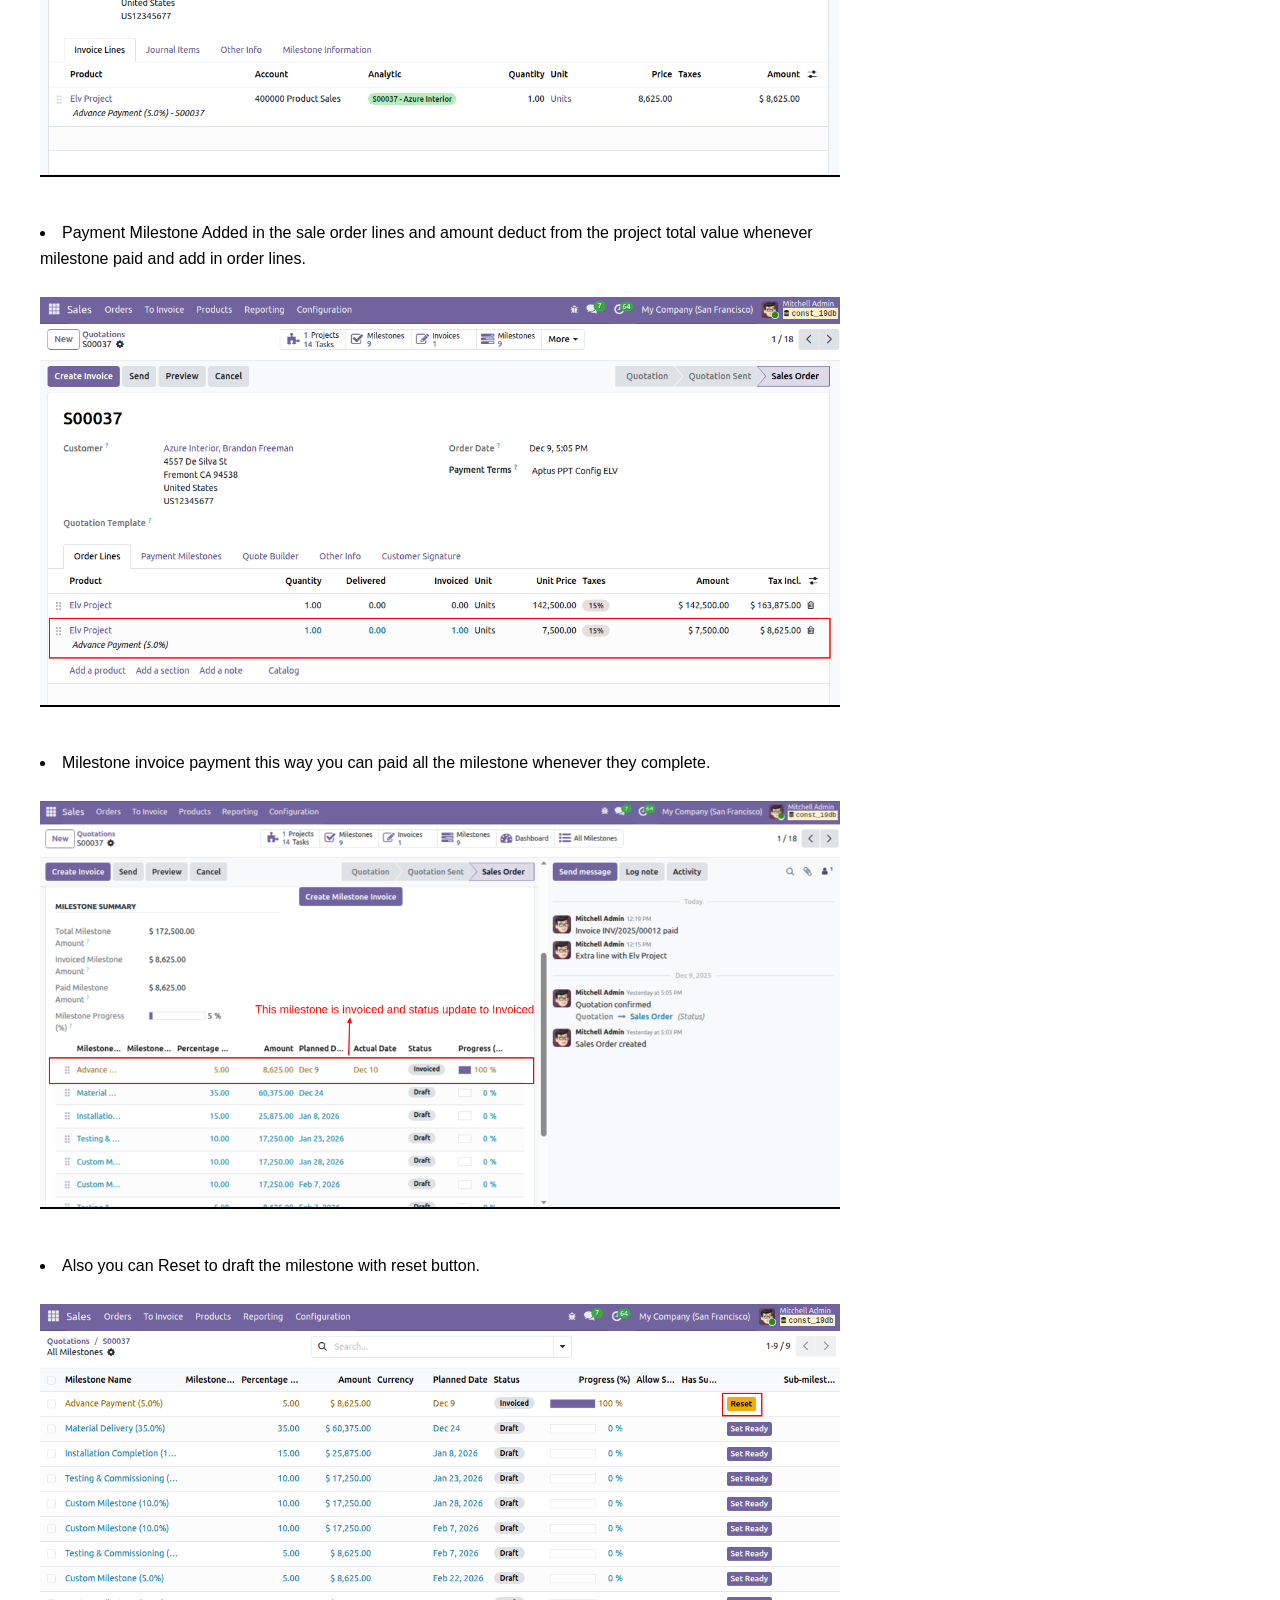
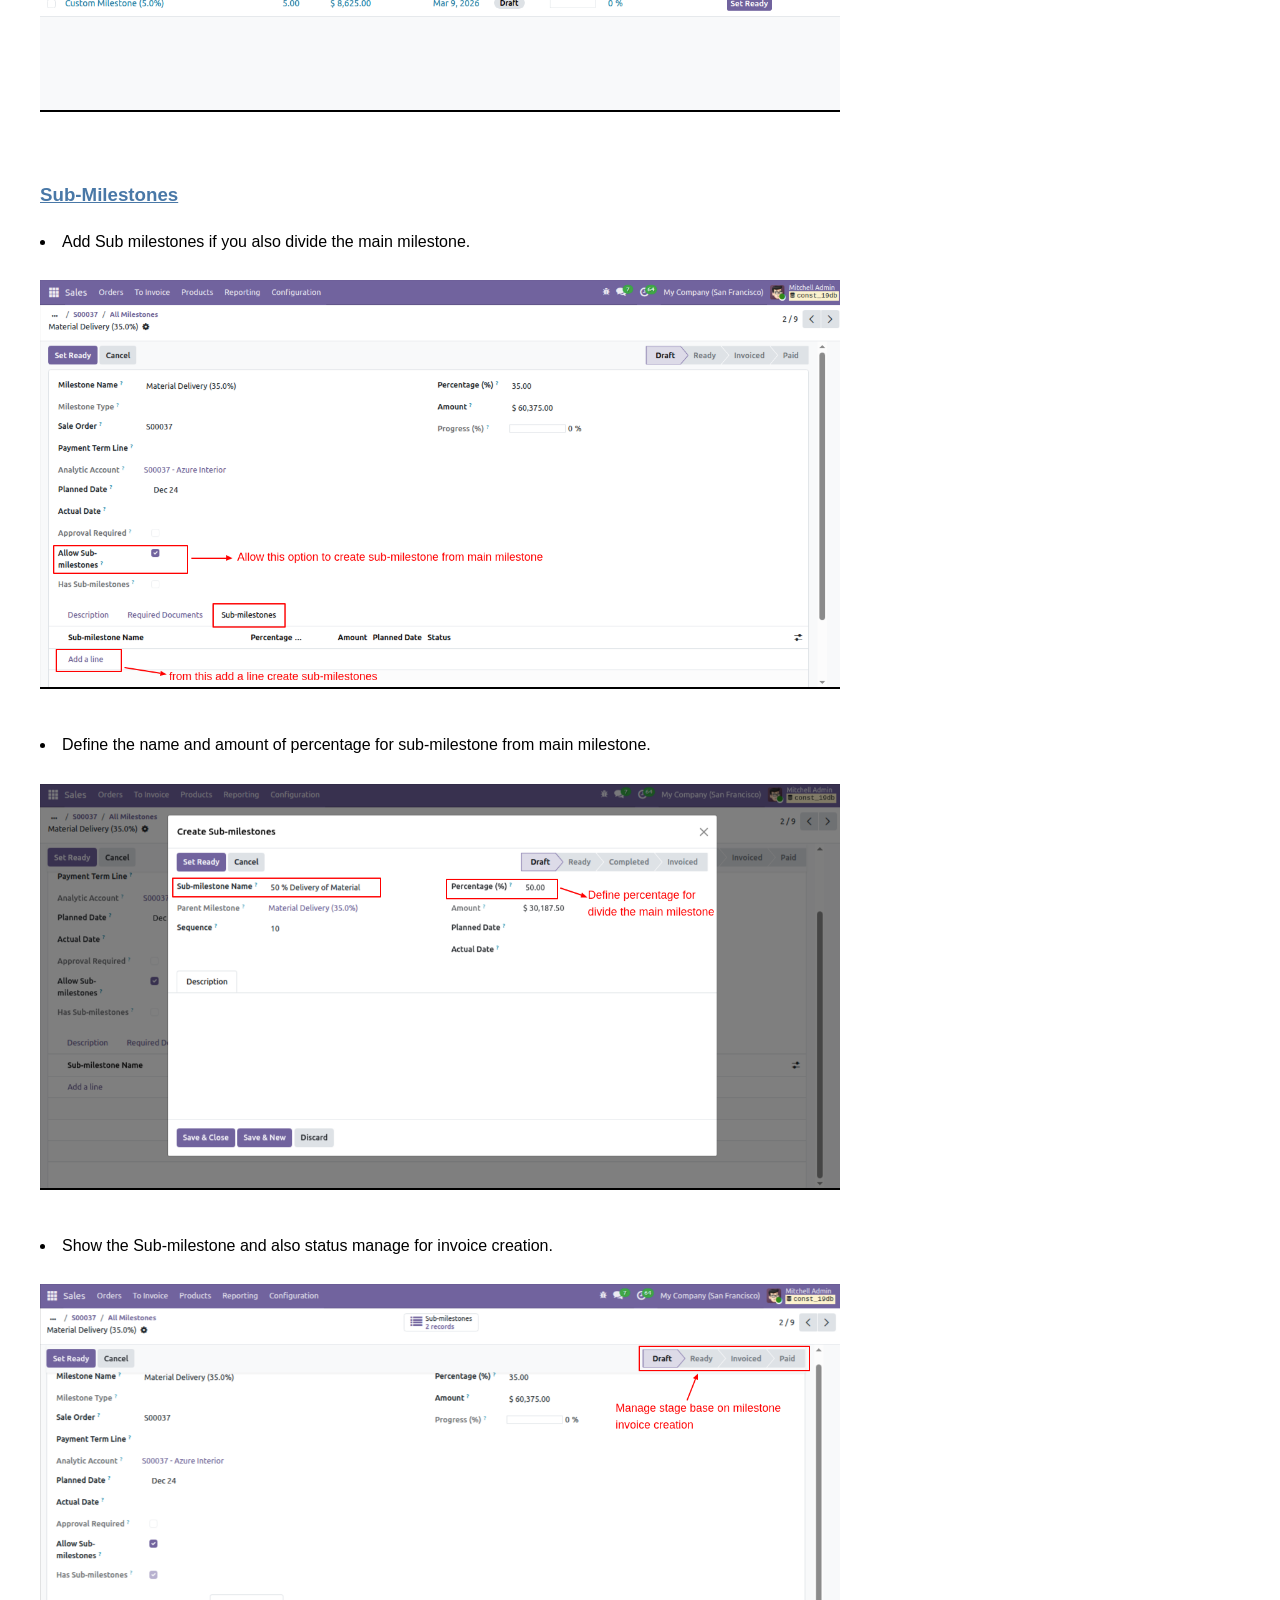
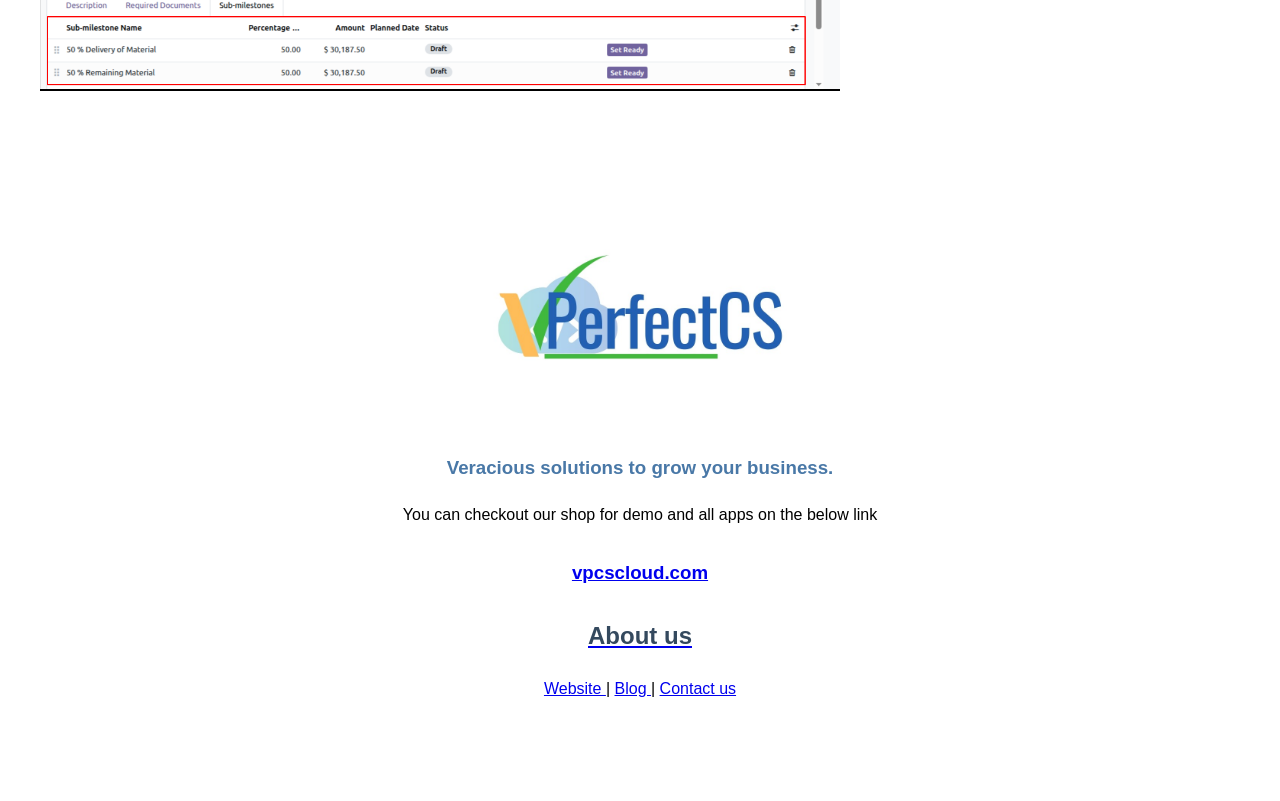
<file: construction_progressive_payment_terms/static/description/index.html>
<!DOCTYPE html>
<html>
<head>
    <meta charset="utf-8">
    <title>Construction Progressive Payment</title>
    <style>
        body { font-family: Arial, sans-serif; line-height: 1.6; margin: 40px; }
        h1 { color: #2c3e50; border-bottom: 2px solid #3498db; padding-bottom: 10px; }
        h2 { color: #34495e; margin-top: 30px; }
        h3 { color: #4978a7; margin-top: 30px; }
        .feature { background: #f8f9fa; padding: 15px; margin: 10px 0; border-left: 4px solid #3498db; }
        .highlight { background: #e8f4fd; padding: 20px; border-radius: 8px; margin: 20px 0; }
        ul { padding-left: 20px; }
        li { margin: 5px 0; }
    </style>
</head>
<body>
    <h1>Construction Progressive Payment Terms</h1>

    <div class="highlight">
        <p><strong>A milestone-based payment management system for Odoo 19 Enterprise</strong></p>
        <p>Streamline construction billing with progressive payments, milestone tracking, and automated invoicing.</p>
    </div>

    <h2>Key Features</h2>

    <div class="feature">
        <h3>🎯 Milestone Management</h3>
        <ul>
            <li>Complete state workflow: Draft → Ready → Invoiced → Paid</li>
            <li>Sub-milestone support for complex projects</li>
            <li>Automatic status updates from sub-milestones</li>
            <li>Real-time progress calculation with visual indicators</li>
            <li>Flexible configuration for different milestone types and categories</li>
        </ul>
    </div>

    <div class="feature">
        <h3>💰 Smart Invoicing</h3>
        <ul>
            <li>Dedicated sale order lines for each milestone</li>
            <li>Proportional deduction to maintain balance</li>
            <li>Immediate payment terms for milestone invoices</li>
            <li>Automated invoice generation on milestone readiness</li>
            <li>Analytic distribution for project costing</li>
            <li>Full integration with Odoo's accounting system</li>
        </ul>
    </div>

    <div class="feature">
        <h3>🔧 Advanced Reset Functionality</h3>
        <ul>
            <li>Reset invoices across draft, posted, and paid states</li>
            <li>Automatic payment cleanup and reconciliation removal</li>
            <li>Restore original sale order lines after reset</li>
            <li>Ensure accounting data integrity</li>
            <li>Independent reset for sub-milestones</li>
        </ul>
    </div>

    <div class="feature">
        <h3>📊 Real-time Tracking</h3>
        <ul>
            <li>Track invoiced vs paid amounts directly from invoice residuals</li>
            <li>Automatic progress percentage calculation</li>
            <li>Visual indicators with progress bars and badges</li>
            <li>Dashboard integration with smart buttons for milestone tracking</li>
        </ul>
    </div>

    <h2>Technical Requirements</h2>
    <ul>
        <li>Odoo 19.0 Enterprise Edition</li>
        <li>Project Management modules</li>
        <li>Accounting and Analytics modules</li>
        <li>Sales modules</li>
    </ul>

    <h2>Installation</h2>
    <ol>
        <li>Install the module through the Apps menu</li>
        <li>Complete construction project creation then set up payment terms as progressive payment term in sale order</li>
        <li>Begin creating milestones, based on payment terms</li>
    </ol>

    <h2>Configuration Flow</h2>
        <h3><u>Progressive Payment configuration</u></h3>
        <li>
            Progressive Payment Terms option which show templates of predetermine payment terms.
            <br><br>
            <img src="payment_option.png" alt="Payment Menu" style="width:100%; max-width:800px; border-bottom: 2px solid #000;"><br><br>
            <img src="progressive_payment_templates.png" alt="Progressive Payment Templates" style="width:100%; max-width:800px; border-bottom: 2px solid #000;">
        </li><br>

        <li>
            Base on Payment terms Milestones Determine with details like percentage of milestone, <br>
            types of milestones like material delivery, advance payment etc. and no. of days etc.,
            <br><br>
            <img src="milestone_show.png" alt="Milestones" style="width:100%; max-width:800px; border-bottom: 2px solid #000;">
        </li><br>

        <h3><u>Sale Order</u></h3>
        <li>
            Link Progressive Payment term to the sale order for generate milestones and sub-milestones.
            <br><br>
            <img src="payment_progressive_term.png" alt="progressive term" style="width:100%; max-width:800px; border-bottom: 2px solid #000;">
        </li><br>

        <h3><u>Milestone Invoice</u></h3>
        <li>
            For Create Milestone Invoice Make milestone in ready status.
            <br><br>
            <img src="milestone_ready.png" alt="milestone ready" style="width:100%; max-width:800px; border-bottom: 2px solid #000;">
        </li><br>

        <li>
            Create Invoice for which milestone is in ready status.
            <br><br>
            <img src="milestone_invoice_btn.png" alt="Invoice btn" style="width:100%; max-width:800px; border-bottom: 2px solid #000;"><br><br>
            <img src="milestone_create_wizard.png" alt="milestone wizard" style="width:100%; max-width:800px; border-bottom: 2px solid #000;">
        </li><br>

        <h3><u>Milestone Payment</u></h3>
        <li>
            Confirm the milestone invoice for payment and register payment for that invoice.
            <br><br>
            <img src="milestone_invoice_confirm.png" alt="confirm milestone" style="width:100%; max-width:800px; border-bottom: 2px solid #000;"><br><br>
            <img src="milestone_payment.png" alt="milestone payment" style="width:100%; max-width:800px; border-bottom: 2px solid #000;">
        </li><br>

        <li>
            Payment Milestone Added in the sale order lines and amount deduct from the project total value whenever <br>milestone paid and add in order lines.
            <br><br>
            <img src="milestone_order_line.png" alt="sale order line" style="width:100%; max-width:800px; border-bottom: 2px solid #000;">
        </li><br>

        <li>
            Milestone invoice payment this way you can paid all the milestone whenever they complete.
            <br><br>
            <img src="milestone_invoice_status.png" alt="Invoice Milestone" style="width:100%; max-width:800px; border-bottom: 2px solid #000;">
        </li><br>

        <li>
            Also you can Reset to draft the milestone with reset button.
            <br><br>
            <img src="milestone_reset.png" alt="Milestone Reset" style="width:100%; max-width:800px; border-bottom: 2px solid #000;">
        </li><br>

        <h3><u>Sub-Milestones</u></h3>
        <li>
            Add Sub milestones if you also divide the main milestone.
            <br><br>
            <img src="sub_milestone_config.png" alt="Sub-Milestone" style="width:100%; max-width:800px; border-bottom: 2px solid #000;">
        </li><br>

        <li>
            Define the name and amount of percentage for sub-milestone from main milestone.
            <br><br>
            <img src="sub_milestone_create.png" alt="Sub-Milestone-create" style="width:100%; max-width:800px; border-bottom: 2px solid #000;">
        </li><br>

        <li>
            Show the Sub-milestone and also status manage for invoice creation.
            <br><br>
            <img src="sub_milestone_add.png" alt="Sub-Milestone-add" style="width:100%; max-width:800px; border-bottom: 2px solid #000;">
        </li><br>

        <center>
            <section class="oe_container oe_dark" style="padding: 30px;">
                <div class="oe_container oe_dark" style="padding: 30px;">
                    <div class="oe_spaced">
                        <a href="http://www.vperfectcs.com" target="_blank">
                            <h2 class="oe_slogan" style="color:#875A7B;">
                                <img src="VPerfectCS.jpeg" width="35%" height="50%">
                            </h2>
                        </a>
                        <h3 class="oe_slogan">Veracious solutions to grow your business.</h3>
                    </div>
                    <div class="text-center">
                        You can checkout our shop for demo and all apps on the below link <br/>
                        <h3><a href="https://vpcscloud.com/shop" target="_blank">vpcscloud.com</a></h3>
                    </div>
                    <div class="text-center">
                        <a href="https://vperfectcs.com/aboutus" target="_blank">
                            <h2>About us</h2>
                        </a>
                        <div>
                            <a href="http://www.vperfectcs.com/" target="_blank">
                                Website
                            </a> |
                            <a href="http://www.vperfectcs.com/blog/our-blog-1" target="_blank">
                                Blog
                            </a> |
                            <a href="http://www.vperfectcs.com/contactus" target="_blank">
                                Contact us
                            </a>
                        </div>
                    </div>
                </div>
            </section>
        </center>
</body>
</html>
</file>
